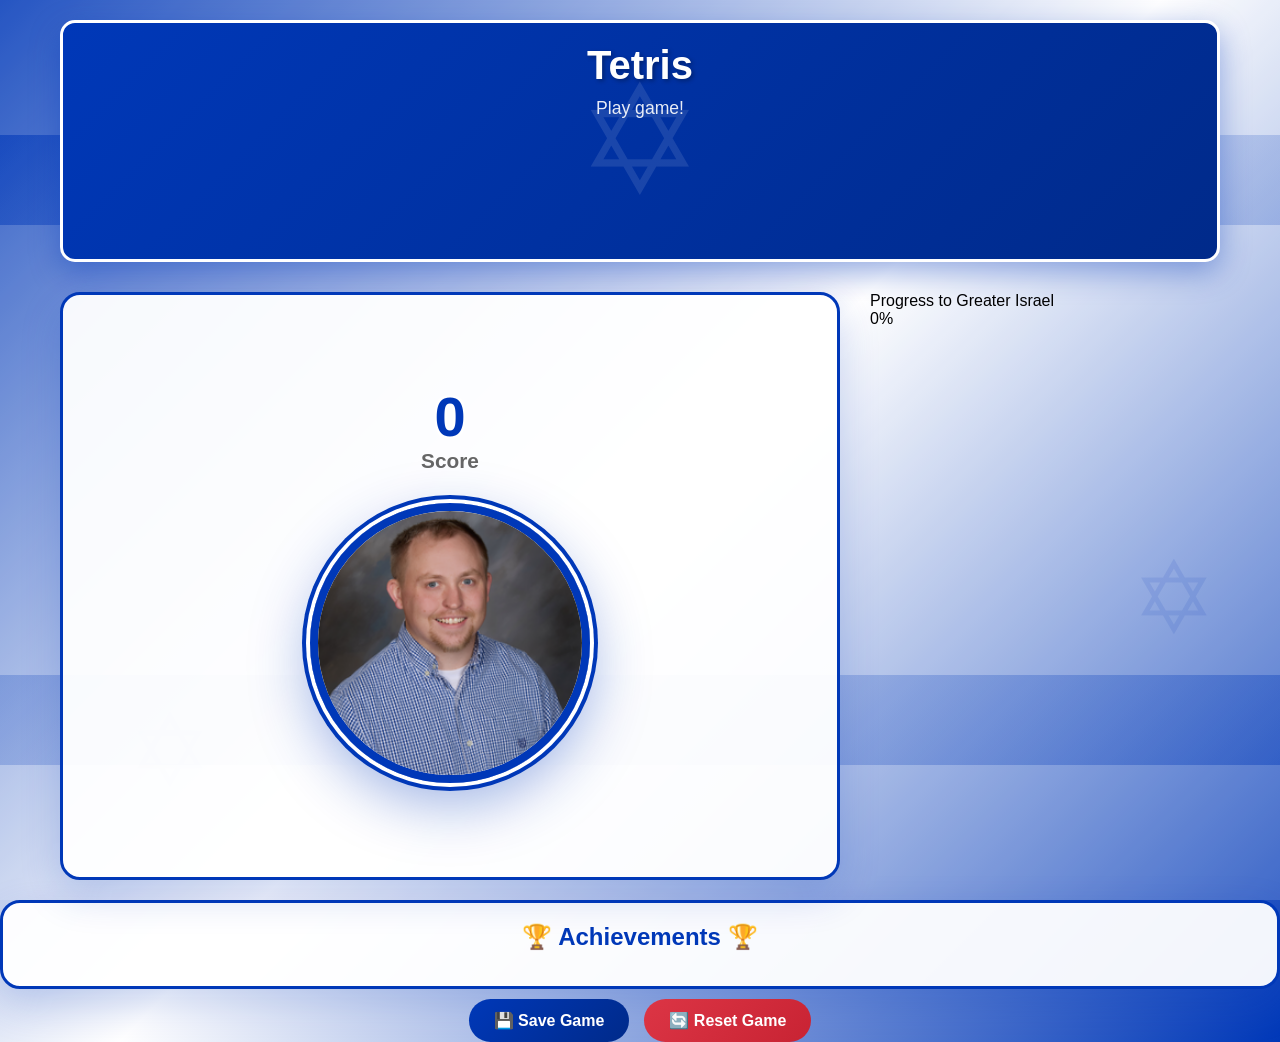
<file: index.html>
<!DOCTYPE html>
<html lang="en">
<head>
    <meta charset="UTF-8">
    <meta name="viewport" content="width=device-width, initial-scale=1.0">
    <title>Tetris - WIP</title>
    <link href="tetrisStyles.css" rel="stylesheet">
</head>
<body>
    <div class="flag-bg"></div>
    <div class="star-decoration star-1">✡</div>
    <div class="star-decoration star-2">✡</div>
    <div class="star-decoration star-3">✡</div>

    <div class="container">
        <div class="header">
            <h1> Tetris </h1>
            <p class="subtitle">Play game!</p>
        </div>

        <div class="gameArea">
            <div class="stats">
                <div class="teague-count" id="teagueCount">0</div>
                <div class="teague-label">Score</div>
                
            </div>
            
            <div class="clicker-container" id="clicker">
                <img src="[data-uri]" alt="David Teague" class="clicker-image" id="clickerImage">
            </div>
        </div>
            
            <div class="progress-container">
                <div class="progress-label">Progress to Greater Israel</div>
                <div class="progress-bar">
                    <div class="progress-fill" id="progressFill" style="width: 0%">0%</div>
                </div>
            </div>
        </div>

        <div class="achievements">
            <h2>🏆 Achievements 🏆</h2>
            <div class="achievement-list" id="achievementList"></div>
        </div>

        <div class="controls">
            <button class="btn btn-save" onclick="saveGame()">💾 Save Game</button>
            <button class="btn btn-reset" onclick="resetGame()">🔄 Reset Game</button>
        </div>
    </div>

    <div class="victory-message" id="victoryMessage">
        <h2>🎉 Mazel Tov! 🎉</h2>
        <p>You have formed Greater Israel!</p>
        <p>David Teague is proud of you.</p>
        <button class="btn" onclick="closeVictory()">Continue Playing</button>
    </div>

    <script>
        // Game state
        let gameState = {
            teagues: 0,
            clickPower: 1,
            totalClicks: 0,
            totalTeagues: 0,
            upgrades: {},
            achievements: [],
            victoryShown: false
        };

        // Achievement definitions
        const achievements = [
            { id: 'first_click', name: 'First Steps', description: 'Click once', condition: () => gameState.totalClicks >= 1 },
            { id: 'hundred_clicks', name: 'Dedicated', description: 'Click 100 times', condition: () => gameState.totalClicks >= 100 },
            { id: 'thousand_clicks', name: 'Obsessed', description: 'Click 1,000 times', condition: () => gameState.totalClicks >= 1000 },
            { id: 'first_upgrade', name: 'Investor', description: 'Buy your first upgrade', condition: () => Object.values(gameState.upgrades).some(u => u.count > 0) },
            { id: 'hundred_teagues', name: 'Hundredaire', description: 'Earn 100 Teagues', condition: () => gameState.totalTeagues >= 100 },
            { id: 'thousand_teagues', name: 'Thousandaire', description: 'Earn 1,000 Teagues', condition: () => gameState.totalTeagues >= 1000 },
            { id: 'million_teagues', name: 'Millionaire', description: 'Earn 1,000,000 Teagues', condition: () => gameState.totalTeagues >= 1000000 },
            { id: 'all_upgrades', name: 'Completionist', description: 'Buy all upgrades', condition: () => Object.values(gameState.upgrades).length === upgrades.length }
        ];

        // Initialize game
        function init() {
            loadGame();
            loadImage();
            renderAchievements();
            updateDisplay();
            setupEventListeners();
        }

        // Load the clicker image (already embedded as base64)
        function loadImage() {
            // Image is already embedded in the HTML as base64
        }

        // Setup event listeners
        function setupEventListeners() {
            const clicker = document.getElementById('clicker');
            clicker.addEventListener('click', handleClick);
        }

        // Handle clicking
        function handleClick(e) {
            const amount = gameState.clickPower;
            gameState.teagues += amount;
            gameState.totalTeagues += amount;
            gameState.totalClicks++;

            // Create floating text
            createFloatingText(e.clientX, e.clientY, `+${amount}`);

            // Create ripple
            createRipple(e.clientX, e.clientY);

            // Create particles occasionally
            if (Math.random() < 0.3) {
                createParticles(e.clientX, e.clientY);
            }

            // Check achievements
            checkAchievements();

            // Update display
            updateDisplay();

            // Save periodically
            if (gameState.totalClicks % 10 === 0) {
                saveGame();
            }
        }

        // Create floating text
        function createFloatingText(x, y, text) {
            const el = document.createElement('div');
            el.className = 'floating-text';
            el.textContent = text;
            el.style.left = `${x - 20}px`;
            el.style.top = `${y - 40}px`;
            document.body.appendChild(el);
            setTimeout(() => el.remove(), 1000);
        }

        // Create ripple effect
        function createRipple(x, y) {
            const ripple = document.createElement('div');
            ripple.className = 'ripple';
            ripple.style.left = `${x - 50}px`;
            ripple.style.top = `${y - 50}px`;
            ripple.style.width = '100px';
            ripple.style.height = '100px';
            document.body.appendChild(ripple);
            setTimeout(() => ripple.remove(), 600);
        }

        // Create star particles
        function createParticles(x, y) {
            for (let i = 0; i < 3; i++) {
                setTimeout(() => {
                    const particle = document.createElement('div');
                    particle.className = 'particle star';
                    particle.textContent = '✡';
                    particle.style.left = `${x + (Math.random() - 0.5) * 100}px`;
                    particle.style.top = `${y + (Math.random() - 0.5) * 100}px`;
                    particle.style.animation = `floatUp ${0.8 + Math.random() * 0.5}s ease-out forwards`;
                    document.body.appendChild(particle);
                    setTimeout(() => particle.remove(), 1500);
                }, i * 100);
            }
        }

        // Create confetti
        function createConfetti() {
            const colors = ['#0038b8', '#ffffff', '#d4af37'];
            for (let i = 0; i < 100; i++) {
                setTimeout(() => {
                    const confetti = document.createElement('div');
                    confetti.className = 'confetti';
                    confetti.style.backgroundColor = colors[Math.floor(Math.random() * colors.length)];
                    confetti.style.left = `${Math.random() * 100}vw`;
                    confetti.style.animationDuration = `${2 + Math.random() * 2}s`;
                    document.body.appendChild(confetti);
                    setTimeout(() => confetti.remove(), 4000);
                }, i * 30);
            }
        }

                // Update display
                updateDisplay();
                checkAchievements();
                saveGame();
            }
        }

            // Update progress bar
            const progress = Math.min(100, (gameState.teagues / 676767) * 100);
            const progressFill = document.getElementById('progressFill');
            progressFill.style.width = `${progress}%`;
            progressFill.textContent = `${Math.floor(progress)}%`;
        }

        // Check achievements
        function checkAchievements() {
            let newAchievement = false;
            achievements.forEach(achievement => {
                if (!gameState.achievements.includes(achievement.id) && achievement.condition()) {
                    gameState.achievements.push(achievement.id);
                    newAchievement = true;
                }
            });
            if (newAchievement) {
                renderAchievements();
            }
        }

        // Render achievements
        function renderAchievements() {
            const container = document.getElementById('achievementList');
            container.innerHTML = '';

            achievements.forEach(achievement => {
                const div = document.createElement('div');
                div.className = 'achievement';
                if (gameState.achievements.includes(achievement.id)) {
                    div.classList.add('unlocked');
                }
                div.textContent = achievement.name;
                div.title = achievement.description;
                container.appendChild(div);
            });
        }

        // Update display
        function updateDisplay() {
            document.getElementById('teagueCount').textContent = formatNumber(gameState.teagues);
            document.getElementById('perClick').textContent = formatNumber(gameState.clickPower);
        }

        // Format large numbers
        function formatNumber(num) {
            if (num >= 1000000000) return (num / 1000000000).toFixed(2) + 'B';
            if (num >= 1000000) return (num / 1000000).toFixed(2) + 'M';
            if (num >= 1000) return (num / 1000).toFixed(2) + 'K';
            return Math.floor(num).toString();
        }

        // Show victory message
        function showVictory() {
            createConfetti();
            document.getElementById('victoryMessage').classList.add('show');
        }

        // Close victory message
        function closeVictory() {
            document.getElementById('victoryMessage').classList.remove('show');
        }

        // Save game
        function saveGame() {
            localStorage.setItem('teagueClickerSave', JSON.stringify(gameState));
        }

        // Load game
        function loadGame() {
            const saved = localStorage.getItem('teagueClickerSave');
            if (saved) {
                const loaded = JSON.parse(saved);
                gameState = { ...gameState, ...loaded };
            }
        }

        // Reset game
        function resetGame() {
            if (confirm('Are you sure you want to reset all progress? This cannot be undone!')) {
                gameState = {
                    teagues: 0,
                    clickPower: 1,
                    totalClicks: 0,
                    totalTeagues: 0,
                    upgrades: {},
                    achievements: [],
                    victoryShown: false
                };
                localStorage.removeItem('teagueClickerSave');
                updateDisplay();
                renderUpgrades();
                renderAchievements();
            }
        }

        // Initialize when DOM is ready
        document.addEventListener('DOMContentLoaded', init);

        // Auto-save every 30 seconds
        setInterval(saveGame, 30000);
    </script>
</body>
</html>
</file>
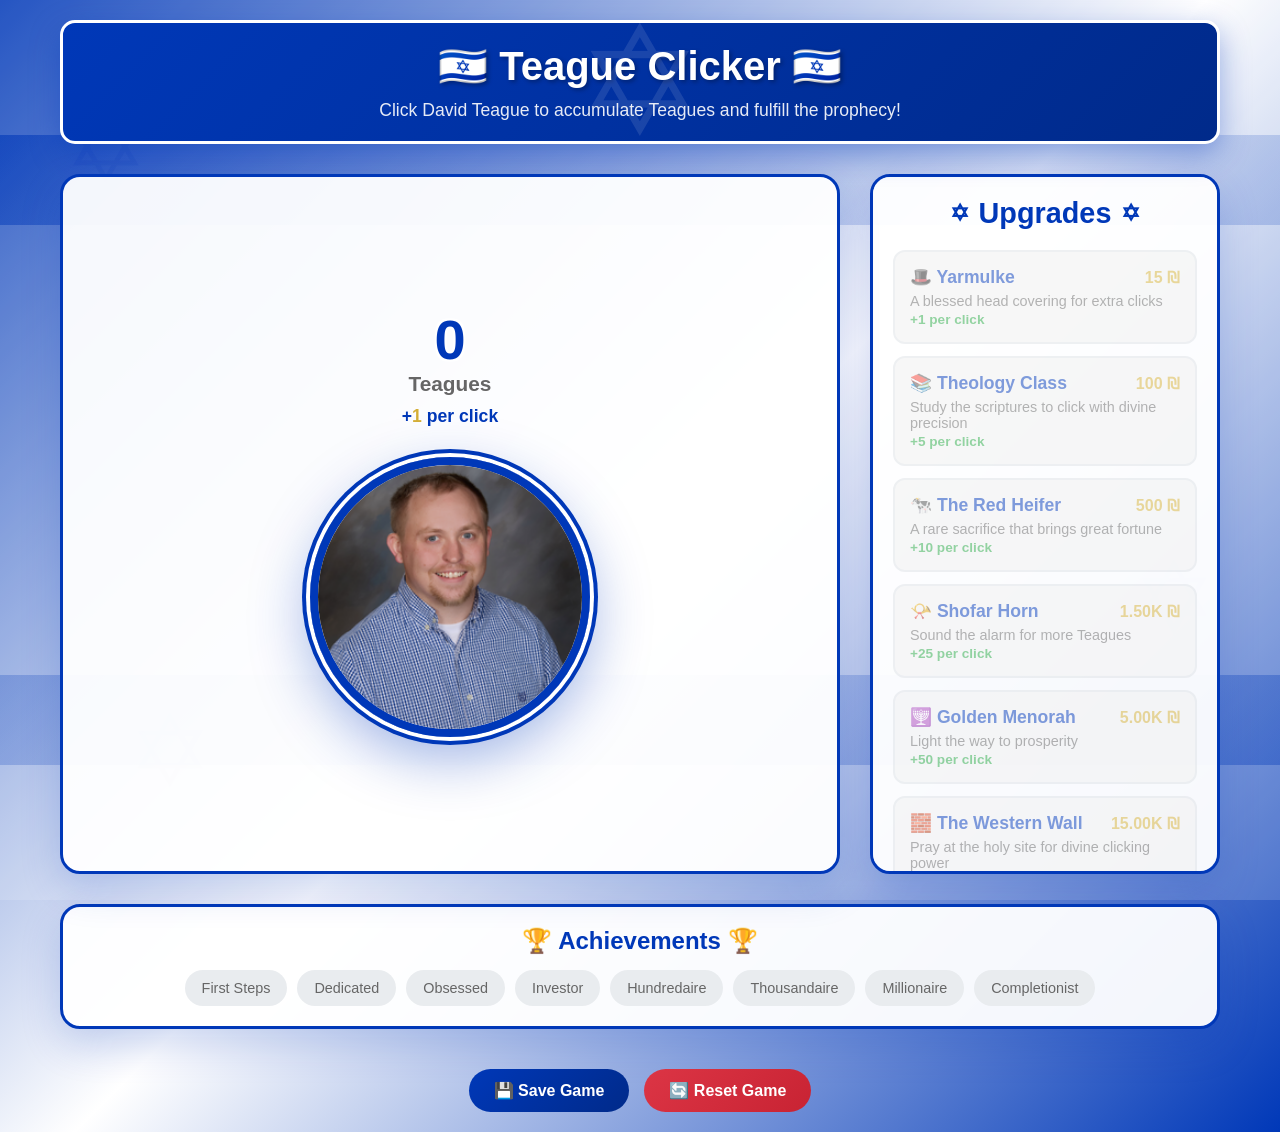
<file: TeagueClicker.html>
<!DOCTYPE html>
<html lang="en">
<head>
    <meta charset="UTF-8">
    <meta name="viewport" content="width=device-width, initial-scale=1.0">
    <title>Teague Clicker - The Israel Edition</title>
    <style>
        * {
            margin: 0;
            padding: 0;
            box-sizing: border-box;
        }

        @import url('https://fonts.googleapis.com/css2?family=Heebo:wght@400;700;900&display=swap');

        body {
            font-family: 'Heebo', sans-serif;
            background: linear-gradient(135deg, #0038b8 0%, #ffffff 50%, #0038b8 100%);
            min-height: 100vh;
            overflow-x: hidden;
        }

        /* Israel flag stripes background */
        .flag-bg {
            position: fixed;
            top: 0;
            left: 0;
            width: 100%;
            height: 100%;
            z-index: -1;
            background: linear-gradient(
                to bottom,
                #ffffff 0%,
                #ffffff 15%,
                #0038b8 15%,
                #0038b8 25%,
                #ffffff 25%,
                #ffffff 75%,
                #0038b8 75%,
                #0038b8 85%,
                #ffffff 85%,
                #ffffff 100%
            );
            opacity: 0.15;
        }

        /* Star of David decorations */
        .star-decoration {
            position: fixed;
            color: #0038b8;
            opacity: 0.1;
            font-size: 100px;
            z-index: -1;
            animation: float 6s ease-in-out infinite;
        }

        .star-1 { top: 10%; left: 5%; animation-delay: 0s; }
        .star-2 { top: 60%; right: 5%; animation-delay: 2s; }
        .star-3 { bottom: 10%; left: 10%; animation-delay: 4s; }

        @keyframes float {
            0%, 100% { transform: translateY(0) rotate(0deg); }
            50% { transform: translateY(-20px) rotate(10deg); }
        }

        .container {
            max-width: 1200px;
            margin: 0 auto;
            padding: 20px;
            display: grid;
            grid-template-columns: 1fr 350px;
            gap: 30px;
            min-height: 100vh;
        }

        /* Header */
        .header {
            grid-column: 1 / -1;
            text-align: center;
            background: linear-gradient(135deg, #0038b8, #002a8a);
            color: white;
            padding: 20px;
            border-radius: 15px;
            box-shadow: 0 10px 30px rgba(0, 56, 184, 0.4);
            border: 3px solid white;
            position: relative;
            overflow: hidden;
        }

        .header::before {
            content: '✡';
            position: absolute;
            font-size: 150px;
            opacity: 0.1;
            left: 50%;
            top: 50%;
            transform: translate(-50%, -50%);
        }

        .header h1 {
            font-size: 2.5em;
            font-weight: 900;
            text-shadow: 2px 2px 4px rgba(0,0,0,0.3);
            margin-bottom: 10px;
        }

        .header .subtitle {
            font-size: 1.1em;
            opacity: 0.9;
        }

        /* Main clicker area */
        .clicker-area {
            display: flex;
            flex-direction: column;
            align-items: center;
            justify-content: center;
            background: rgba(255, 255, 255, 0.95);
            border-radius: 20px;
            padding: 30px;
            box-shadow: 0 15px 40px rgba(0, 56, 184, 0.2);
            border: 3px solid #0038b8;
            position: relative;
        }

        .stats {
            text-align: center;
            margin-bottom: 30px;
        }

        .teague-count {
            font-size: 3.5em;
            font-weight: 900;
            color: #0038b8;
            text-shadow: 2px 2px 0 #fff, -2px -2px 0 #fff, 2px -2px 0 #fff, -2px 2px 0 #fff;
        }

        .teague-label {
            font-size: 1.3em;
            color: #666;
            font-weight: 700;
        }

        .per-click {
            margin-top: 10px;
            font-size: 1.1em;
            color: #0038b8;
            font-weight: 700;
        }

        .per-click span {
            color: #d4af37;
        }

        /* Clickable image */
        .clicker-container {
            position: relative;
            cursor: pointer;
            transition: transform 0.1s;
        }

        .clicker-container:active {
            transform: scale(0.95);
        }

        .clicker-image {
            width: 280px;
            height: 280px;
            border-radius: 50%;
            object-fit: cover;
            border: 8px solid #0038b8;
            box-shadow: 
                0 0 0 4px white,
                0 0 0 8px #0038b8,
                0 20px 60px rgba(0, 56, 184, 0.4);
            transition: all 0.2s;
        }

        .clicker-container:hover .clicker-image {
            box-shadow: 
                0 0 0 4px white,
                0 0 0 8px #0038b8,
                0 0 40px rgba(0, 56, 184, 0.6),
                0 25px 70px rgba(0, 56, 184, 0.5);
            transform: scale(1.02);
        }

        .clicker-container:active .clicker-image {
            transform: scale(0.95);
        }

        /* Floating text animation */
        .floating-text {
            position: absolute;
            font-weight: 900;
            font-size: 1.5em;
            color: #0038b8;
            pointer-events: none;
            animation: floatUp 1s ease-out forwards;
            text-shadow: 1px 1px 2px white;
            z-index: 100;
        }

        @keyframes floatUp {
            0% {
                opacity: 1;
                transform: translateY(0) scale(1);
            }
            100% {
                opacity: 0;
                transform: translateY(-80px) scale(1.3);
            }
        }

        /* Click ripple effect */
        .ripple {
            position: absolute;
            border-radius: 50%;
            background: rgba(0, 56, 184, 0.3);
            transform: scale(0);
            animation: rippleEffect 0.6s ease-out;
            pointer-events: none;
        }

        @keyframes rippleEffect {
            to {
                transform: scale(4);
                opacity: 0;
            }
        }

        /* Upgrades panel */
        .upgrades-panel {
            background: rgba(255, 255, 255, 0.95);
            border-radius: 20px;
            padding: 20px;
            box-shadow: 0 15px 40px rgba(0, 56, 184, 0.2);
            border: 3px solid #0038b8;
            max-height: calc(100vh - 200px);
            overflow-y: auto;
        }

        .upgrades-panel h2 {
            text-align: center;
            color: #0038b8;
            font-size: 1.8em;
            margin-bottom: 20px;
            display: flex;
            align-items: center;
            justify-content: center;
            gap: 10px;
        }

        .upgrades-panel h2::before,
        .upgrades-panel h2::after {
            content: '✡';
            font-size: 0.8em;
        }

        .upgrade {
            background: linear-gradient(135deg, #f8f9fa, #e9ecef);
            border: 2px solid #dee2e6;
            border-radius: 12px;
            padding: 15px;
            margin-bottom: 12px;
            cursor: pointer;
            transition: all 0.3s;
            position: relative;
            overflow: hidden;
        }

        .upgrade:hover:not(.locked) {
            transform: translateX(-5px);
            box-shadow: 0 5px 20px rgba(0, 56, 184, 0.2);
            border-color: #0038b8;
        }

        .upgrade.locked {
            opacity: 0.5;
            cursor: not-allowed;
            background: #f0f0f0;
        }

        .upgrade.purchased {
            background: linear-gradient(135deg, #d4edda, #c3e6cb);
            border-color: #28a745;
        }

        .upgrade.final-upgrade {
            background: linear-gradient(135deg, #fff3cd, #ffeeba);
            border-color: #d4af37;
        }

        .upgrade.final-upgrade:not(.locked):hover {
            border-color: #d4af37;
            box-shadow: 0 5px 20px rgba(212, 175, 55, 0.4);
        }

        .upgrade-header {
            display: flex;
            justify-content: space-between;
            align-items: center;
            margin-bottom: 5px;
        }

        .upgrade-name {
            font-weight: 700;
            color: #0038b8;
            font-size: 1.1em;
        }

        .upgrade-cost {
            font-weight: 900;
            color: #d4af37;
            font-size: 1em;
        }

        .upgrade-desc {
            font-size: 0.9em;
            color: #666;
        }

        .upgrade-power {
            font-size: 0.85em;
            color: #28a745;
            font-weight: 700;
            margin-top: 3px;
        }

        .upgrade-count {
            position: absolute;
            top: 5px;
            right: 10px;
            font-size: 0.75em;
            color: #666;
            font-weight: 700;
        }

        /* Progress bar for final upgrade */
        .progress-container {
            margin-top: 20px;
            padding: 15px;
            background: linear-gradient(135deg, #0038b8, #002a8a);
            border-radius: 12px;
            color: white;
        }

        .progress-label {
            text-align: center;
            font-weight: 700;
            margin-bottom: 10px;
        }

        .progress-bar {
            height: 20px;
            background: rgba(255,255,255,0.2);
            border-radius: 10px;
            overflow: hidden;
        }

        .progress-fill {
            height: 100%;
            background: linear-gradient(90deg, #d4af37, #ffd700);
            border-radius: 10px;
            transition: width 0.3s;
            display: flex;
            align-items: center;
            justify-content: flex-end;
            padding-right: 10px;
            font-size: 0.75em;
            font-weight: 700;
            color: #0038b8;
        }

        /* Achievements */
        .achievements {
            grid-column: 1 / -1;
            background: rgba(255, 255, 255, 0.95);
            border-radius: 20px;
            padding: 20px;
            box-shadow: 0 15px 40px rgba(0, 56, 184, 0.2);
            border: 3px solid #0038b8;
        }

        .achievements h2 {
            text-align: center;
            color: #0038b8;
            margin-bottom: 15px;
        }

        .achievement-list {
            display: flex;
            flex-wrap: wrap;
            gap: 10px;
            justify-content: center;
        }

        .achievement {
            background: #e9ecef;
            padding: 8px 15px;
            border-radius: 20px;
            font-size: 0.9em;
            color: #666;
            border: 2px solid transparent;
            transition: all 0.3s;
        }

        .achievement.unlocked {
            background: linear-gradient(135deg, #d4edda, #c3e6cb);
            color: #155724;
            border-color: #28a745;
            font-weight: 700;
        }

        /* Save/Reset buttons */
        .controls {
            grid-column: 1 / -1;
            display: flex;
            justify-content: center;
            gap: 15px;
            margin-top: 10px;
        }

        .btn {
            padding: 12px 25px;
            border: none;
            border-radius: 25px;
            font-weight: 700;
            cursor: pointer;
            transition: all 0.3s;
            font-size: 1em;
        }

        .btn-save {
            background: linear-gradient(135deg, #0038b8, #002a8a);
            color: white;
        }

        .btn-reset {
            background: linear-gradient(135deg, #dc3545, #c82333);
            color: white;
        }

        .btn:hover {
            transform: translateY(-3px);
            box-shadow: 0 8px 20px rgba(0,0,0,0.2);
        }

        /* Particles */
        .particle {
            position: fixed;
            pointer-events: none;
            z-index: 50;
        }

        .particle.star {
            color: #0038b8;
            font-size: 20px;
        }

        /* Responsive */
        @media (max-width: 900px) {
            .container {
                grid-template-columns: 1fr;
            }
            
            .upgrades-panel {
                max-height: none;
            }
            
            .clicker-image {
                width: 220px;
                height: 220px;
            }
            
            .teague-count {
                font-size: 2.5em;
            }
        }

        /* Scrollbar styling */
        .upgrades-panel::-webkit-scrollbar {
            width: 8px;
        }

        .upgrades-panel::-webkit-scrollbar-track {
            background: #f1f1f1;
            border-radius: 10px;
        }

        .upgrades-panel::-webkit-scrollbar-thumb {
            background: #0038b8;
            border-radius: 10px;
        }

        /* Confetti for final upgrade */
        .confetti {
            position: fixed;
            width: 10px;
            height: 10px;
            pointer-events: none;
            animation: confetti-fall 3s ease-out forwards;
        }

        @keyframes confetti-fall {
            0% {
                opacity: 1;
                transform: translateY(-100px) rotate(0deg);
            }
            100% {
                opacity: 0;
                transform: translateY(100vh) rotate(720deg);
            }
        }

        /* Victory message */
        .victory-message {
            position: fixed;
            top: 50%;
            left: 50%;
            transform: translate(-50%, -50%);
            background: linear-gradient(135deg, #0038b8, #002a8a);
            color: white;
            padding: 40px 60px;
            border-radius: 20px;
            text-align: center;
            z-index: 1000;
            box-shadow: 0 20px 60px rgba(0,0,0,0.4);
            border: 5px solid #d4af37;
            display: none;
        }

        .victory-message.show {
            display: block;
            animation: victoryPop 0.5s ease-out;
        }

        @keyframes victoryPop {
            0% { transform: translate(-50%, -50%) scale(0); }
            80% { transform: translate(-50%, -50%) scale(1.1); }
            100% { transform: translate(-50%, -50%) scale(1); }
        }

        .victory-message h2 {
            font-size: 2.5em;
            margin-bottom: 15px;
        }

        .victory-message p {
            font-size: 1.2em;
            margin-bottom: 20px;
        }

        .victory-message .btn {
            background: #d4af37;
            color: #0038b8;
        }
    </style>
</head>
<body>
    <div class="flag-bg"></div>
    <div class="star-decoration star-1">✡</div>
    <div class="star-decoration star-2">✡</div>
    <div class="star-decoration star-3">✡</div>

    <div class="container">
        <div class="header">
            <h1>🇮🇱 Teague Clicker 🇮🇱</h1>
            <p class="subtitle">Click David Teague to accumulate Teagues and fulfill the prophecy!</p>
        </div>

        <div class="clicker-area">
            <div class="stats">
                <div class="teague-count" id="teagueCount">0</div>
                <div class="teague-label">Teagues</div>
                <div class="per-click">+<span id="perClick">1</span> per click</div>
            </div>
            
            <div class="clicker-container" id="clicker">
                <img src="[data-uri]" alt="David Teague" class="clicker-image" id="clickerImage">
            </div>
        </div>

        <div class="upgrades-panel">
            <h2>Upgrades</h2>
            <div id="upgradesList"></div>
            
            <div class="progress-container">
                <div class="progress-label">Progress to Greater Israel</div>
                <div class="progress-bar">
                    <div class="progress-fill" id="progressFill" style="width: 0%">0%</div>
                </div>
            </div>
        </div>

        <div class="achievements">
            <h2>🏆 Achievements 🏆</h2>
            <div class="achievement-list" id="achievementList"></div>
        </div>

        <div class="controls">
            <button class="btn btn-save" onclick="saveGame()">💾 Save Game</button>
            <button class="btn btn-reset" onclick="resetGame()">🔄 Reset Game</button>
        </div>
    </div>

    <div class="victory-message" id="victoryMessage">
        <h2>🎉 Mazel Tov! 🎉</h2>
        <p>You have formed Greater Israel!</p>
        <p>David Teague is proud of you.</p>
        <button class="btn" onclick="closeVictory()">Continue Playing</button>
    </div>

    <script>
        // Game state
        let gameState = {
            teagues: 0,
            clickPower: 1,
            totalClicks: 0,
            totalTeagues: 0,
            upgrades: {},
            achievements: [],
            victoryShown: false
        };

        // Upgrade definitions
        const upgrades = [
            {
                id: 'yarmulke',
                name: 'Yarmulke',
                description: 'A blessed head covering for extra clicks',
                baseCost: 15,
                power: 1,
                maxCount: null,
                icon: '🎩'
            },
            {
                id: 'theology',
                name: 'Theology Class',
                description: 'Study the scriptures to click with divine precision',
                baseCost: 100,
                power: 5,
                maxCount: null,
                icon: '📚'
            },
            {
                id: 'redheifer',
                name: 'The Red Heifer',
                description: 'A rare sacrifice that brings great fortune',
                baseCost: 500,
                power: 10,
                maxCount: null,
                icon: '🐄'
            },
            {
                id: 'shofar',
                name: 'Shofar Horn',
                description: 'Sound the alarm for more Teagues',
                baseCost: 1500,
                power: 25,
                maxCount: null,
                icon: '📯'
            },
            {
                id: 'menorah',
                name: 'Golden Menorah',
                description: 'Light the way to prosperity',
                baseCost: 5000,
                power: 50,
                maxCount: null,
                icon: '🕎'
            },
            {
                id: 'westwall',
                name: 'The Western Wall',
                description: 'Pray at the holy site for divine clicking power',
                baseCost: 15000,
                power: 100,
                maxCount: null,
                icon: '🧱'
            },
            {
                id: 'telaviv',
                name: 'Tel Aviv',
                description: 'The economic powerhouse of Israel',
                baseCost: 50000,
                power: 250,
                maxCount: null,
                icon: '🏙️'
            },
            {
                id: 'mindcontrol',
                name: 'Mind Control',
                description: 'Influence others to click for you',
                baseCost: 100000,
                power: 500,
                maxCount: null,
                icon: '🧠'
            },
            {
                id: 'mossad',
                name: 'Mossad Training',
                description: 'Elite clicking techniques',
                baseCost: 1,
                power: 100000000000000000000000000000000000000000000000000000000000000000000000000000000000000000000000000000000000000000000000000,
                maxCount: null,
                icon: '🕵️'
            },
            {
                id: 'greaterisrael',
                name: 'Form Greater Israel',
                description: 'The ultimate goal. Fulfill the prophecy!',
                baseCost: 1,
                power: 100000000000000000000000000000000000000000000000000000000000000000000000000000000000000000000000000000000000000000000000000,
                maxCount: 1,
                icon: '✡️',
                isFinal: true
            }
        ];

        // Achievement definitions
        const achievements = [
            { id: 'first_click', name: 'First Steps', description: 'Click once', condition: () => gameState.totalClicks >= 1 },
            { id: 'hundred_clicks', name: 'Dedicated', description: 'Click 100 times', condition: () => gameState.totalClicks >= 100 },
            { id: 'thousand_clicks', name: 'Obsessed', description: 'Click 1,000 times', condition: () => gameState.totalClicks >= 1000 },
            { id: 'first_upgrade', name: 'Investor', description: 'Buy your first upgrade', condition: () => Object.values(gameState.upgrades).some(u => u.count > 0) },
            { id: 'hundred_teagues', name: 'Hundredaire', description: 'Earn 100 Teagues', condition: () => gameState.totalTeagues >= 100 },
            { id: 'thousand_teagues', name: 'Thousandaire', description: 'Earn 1,000 Teagues', condition: () => gameState.totalTeagues >= 1000 },
            { id: 'million_teagues', name: 'Millionaire', description: 'Earn 1,000,000 Teagues', condition: () => gameState.totalTeagues >= 1000000 },
            { id: 'all_upgrades', name: 'Completionist', description: 'Buy all upgrades', condition: () => Object.values(gameState.upgrades).length === upgrades.length }
        ];

        // Initialize game
        function init() {
            loadGame();
            loadImage();
            renderUpgrades();
            renderAchievements();
            updateDisplay();
            setupEventListeners();
        }

        // Load the clicker image (already embedded as base64)
        function loadImage() {
            // Image is already embedded in the HTML as base64
        }

        // Setup event listeners
        function setupEventListeners() {
            const clicker = document.getElementById('clicker');
            clicker.addEventListener('click', handleClick);
        }

        // Handle clicking
        function handleClick(e) {
            const amount = gameState.clickPower;
            gameState.teagues += amount;
            gameState.totalTeagues += amount;
            gameState.totalClicks++;

            // Create floating text
            createFloatingText(e.clientX, e.clientY, `+${amount}`);

            // Create ripple
            createRipple(e.clientX, e.clientY);

            // Create particles occasionally
            if (Math.random() < 0.3) {
                createParticles(e.clientX, e.clientY);
            }

            // Check achievements
            checkAchievements();

            // Update display
            updateDisplay();
            renderUpgrades();

            // Save periodically
            if (gameState.totalClicks % 10 === 0) {
                saveGame();
            }
        }

        // Create floating text
        function createFloatingText(x, y, text) {
            const el = document.createElement('div');
            el.className = 'floating-text';
            el.textContent = text;
            el.style.left = `${x - 20}px`;
            el.style.top = `${y - 40}px`;
            document.body.appendChild(el);
            setTimeout(() => el.remove(), 1000);
        }

        // Create ripple effect
        function createRipple(x, y) {
            const ripple = document.createElement('div');
            ripple.className = 'ripple';
            ripple.style.left = `${x - 50}px`;
            ripple.style.top = `${y - 50}px`;
            ripple.style.width = '100px';
            ripple.style.height = '100px';
            document.body.appendChild(ripple);
            setTimeout(() => ripple.remove(), 600);
        }

        // Create star particles
        function createParticles(x, y) {
            for (let i = 0; i < 3; i++) {
                setTimeout(() => {
                    const particle = document.createElement('div');
                    particle.className = 'particle star';
                    particle.textContent = '✡';
                    particle.style.left = `${x + (Math.random() - 0.5) * 100}px`;
                    particle.style.top = `${y + (Math.random() - 0.5) * 100}px`;
                    particle.style.animation = `floatUp ${0.8 + Math.random() * 0.5}s ease-out forwards`;
                    document.body.appendChild(particle);
                    setTimeout(() => particle.remove(), 1500);
                }, i * 100);
            }
        }

        // Create confetti
        function createConfetti() {
            const colors = ['#0038b8', '#ffffff', '#d4af37'];
            for (let i = 0; i < 100; i++) {
                setTimeout(() => {
                    const confetti = document.createElement('div');
                    confetti.className = 'confetti';
                    confetti.style.backgroundColor = colors[Math.floor(Math.random() * colors.length)];
                    confetti.style.left = `${Math.random() * 100}vw`;
                    confetti.style.animationDuration = `${2 + Math.random() * 2}s`;
                    document.body.appendChild(confetti);
                    setTimeout(() => confetti.remove(), 4000);
                }, i * 30);
            }
        }

        // Buy upgrade
        function buyUpgrade(upgradeId) {
            const upgrade = upgrades.find(u => u.id === upgradeId);
            if (!upgrade) return;

            const currentCount = gameState.upgrades[upgradeId]?.count || 0;
            
            // Check max count
            if (upgrade.maxCount && currentCount >= upgrade.maxCount) return;

            // Calculate cost (increases by 15% each purchase)
            const cost = Math.floor(upgrade.baseCost * Math.pow(1.15, currentCount));

            if (gameState.teagues >= cost) {
                gameState.teagues -= cost;
                
                if (!gameState.upgrades[upgradeId]) {
                    gameState.upgrades[upgradeId] = { count: 0 };
                }
                gameState.upgrades[upgradeId].count++;

                // Update click power
                gameState.clickPower += upgrade.power;

                // Check for final upgrade
                if (upgrade.isFinal && !gameState.victoryShown) {
                    gameState.victoryShown = true;
                    showVictory();
                }

                // Update display
                updateDisplay();
                renderUpgrades();
                checkAchievements();
                saveGame();
            }
        }

        // Render upgrades
        function renderUpgrades() {
            const container = document.getElementById('upgradesList');
            container.innerHTML = '';

            upgrades.forEach(upgrade => {
                const count = gameState.upgrades[upgrade.id]?.count || 0;
                const currentCost = Math.floor(upgrade.baseCost * Math.pow(1.15, count));
                const canAfford = gameState.teagues >= currentCost;
                const isMaxed = upgrade.maxCount && count >= upgrade.maxCount;

                const div = document.createElement('div');
                div.className = 'upgrade';
                if (!canAfford && !isMaxed) div.classList.add('locked');
                if (count > 0) div.classList.add('purchased');
                if (upgrade.isFinal) div.classList.add('final-upgrade');

                div.innerHTML = `
                    <div class="upgrade-count">${count > 0 ? `x${count}` : ''}</div>
                    <div class="upgrade-header">
                        <span class="upgrade-name">${upgrade.icon} ${upgrade.name}</span>
                        <span class="upgrade-cost">${isMaxed ? 'MAX' : formatNumber(currentCost)} ₪</span>
                    </div>
                    <div class="upgrade-desc">${upgrade.description}</div>
                    <div class="upgrade-power">+${formatNumber(upgrade.power)} per click</div>
                `;

                if (!isMaxed) {
                    div.onclick = () => buyUpgrade(upgrade.id);
                }

                container.appendChild(div);
            });

            // Update progress bar
            const progress = Math.min(100, (gameState.teagues / 676767) * 100);
            const progressFill = document.getElementById('progressFill');
            progressFill.style.width = `${progress}%`;
            progressFill.textContent = `${Math.floor(progress)}%`;
        }

        // Check achievements
        function checkAchievements() {
            let newAchievement = false;
            achievements.forEach(achievement => {
                if (!gameState.achievements.includes(achievement.id) && achievement.condition()) {
                    gameState.achievements.push(achievement.id);
                    newAchievement = true;
                }
            });
            if (newAchievement) {
                renderAchievements();
            }
        }

        // Render achievements
        function renderAchievements() {
            const container = document.getElementById('achievementList');
            container.innerHTML = '';

            achievements.forEach(achievement => {
                const div = document.createElement('div');
                div.className = 'achievement';
                if (gameState.achievements.includes(achievement.id)) {
                    div.classList.add('unlocked');
                }
                div.textContent = achievement.name;
                div.title = achievement.description;
                container.appendChild(div);
            });
        }

        // Update display
        function updateDisplay() {
            document.getElementById('teagueCount').textContent = formatNumber(gameState.teagues);
            document.getElementById('perClick').textContent = formatNumber(gameState.clickPower);
        }

        // Format large numbers
        function formatNumber(num) {
            if (num >= 1000000000) return (num / 1000000000).toFixed(2) + 'B';
            if (num >= 1000000) return (num / 1000000).toFixed(2) + 'M';
            if (num >= 1000) return (num / 1000).toFixed(2) + 'K';
            return Math.floor(num).toString();
        }

        // Show victory message
        function showVictory() {
            createConfetti();
            document.getElementById('victoryMessage').classList.add('show');
        }

        // Close victory message
        function closeVictory() {
            document.getElementById('victoryMessage').classList.remove('show');
        }

        // Save game
        function saveGame() {
            localStorage.setItem('teagueClickerSave', JSON.stringify(gameState));
        }

        // Load game
        function loadGame() {
            const saved = localStorage.getItem('teagueClickerSave');
            if (saved) {
                const loaded = JSON.parse(saved);
                gameState = { ...gameState, ...loaded };
            }
        }

        // Reset game
        function resetGame() {
            if (confirm('Are you sure you want to reset all progress? This cannot be undone!')) {
                gameState = {
                    teagues: 0,
                    clickPower: 1,
                    totalClicks: 0,
                    totalTeagues: 0,
                    upgrades: {},
                    achievements: [],
                    victoryShown: false
                };
                localStorage.removeItem('teagueClickerSave');
                updateDisplay();
                renderUpgrades();
                renderAchievements();
            }
        }

        // Initialize when DOM is ready
        document.addEventListener('DOMContentLoaded', init);

        // Auto-save every 30 seconds
        setInterval(saveGame, 30000);
    </script>
</body>
</html>
</file>
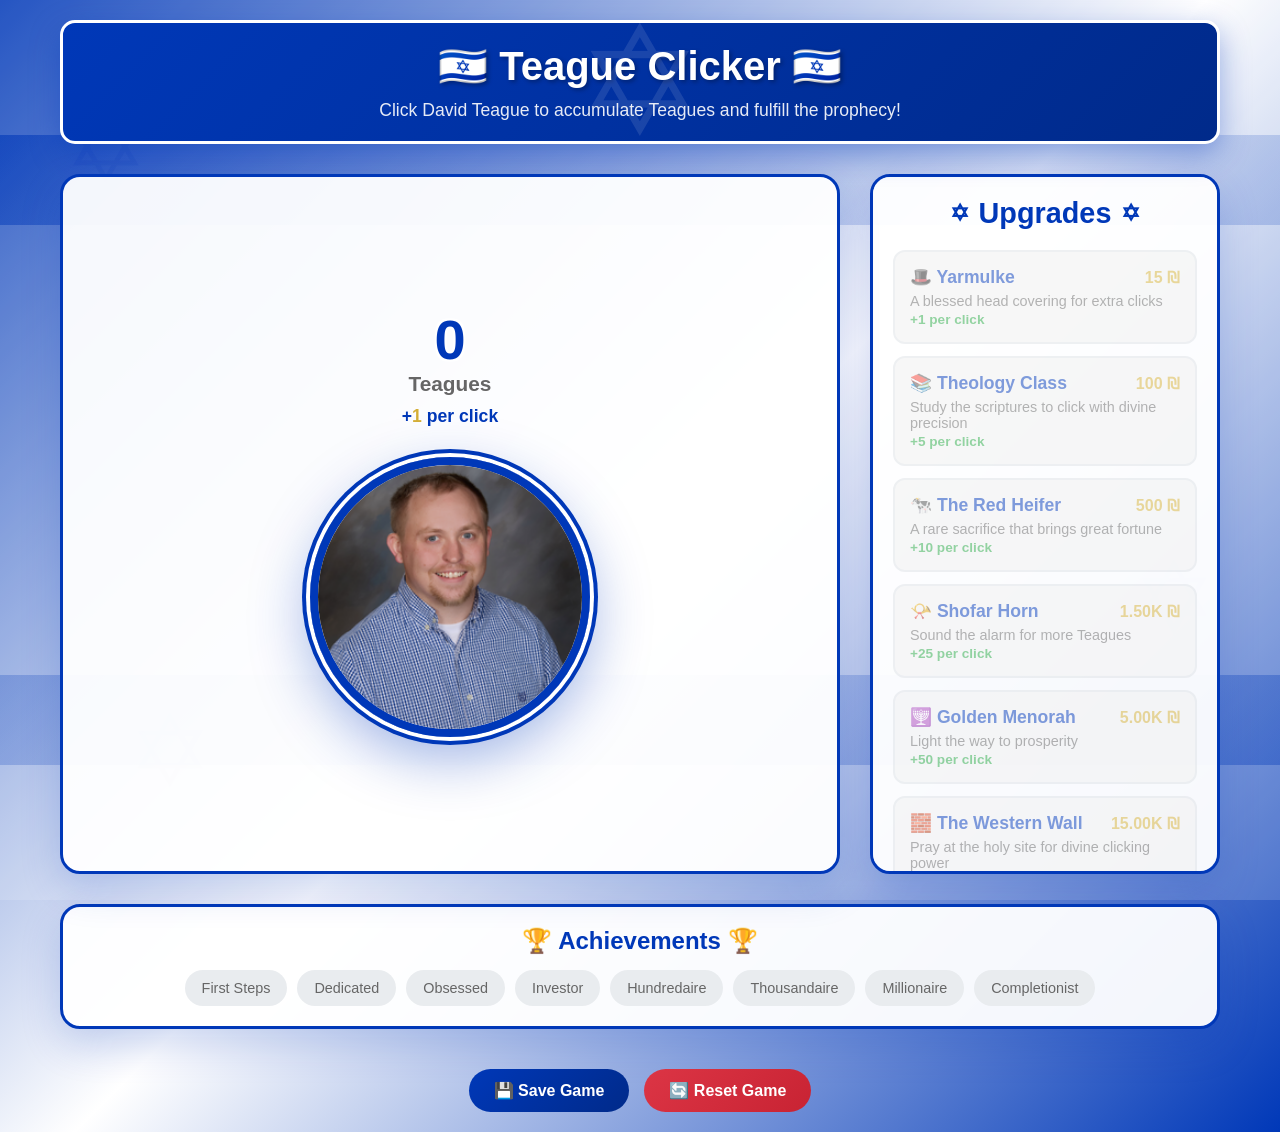
<file: TeagueClickerCracked.html>
<!DOCTYPE html>
<html lang="en">
<head>
    <meta charset="UTF-8">
    <meta name="viewport" content="width=device-width, initial-scale=1.0">
    <title>Teague Clicker - The Israel Edition</title>
    <link   rel="stylesheet" href="styles.css">
</head>
<body>
    <div class="flag-bg"></div>
    <div class="star-decoration star-1">✡</div>
    <div class="star-decoration star-2">✡</div>
    <div class="star-decoration star-3">✡</div>

    <div class="container">
        <div class="header">
            <h1>🇮🇱 Teague Clicker 🇮🇱</h1>
            <p class="subtitle">Click David Teague to accumulate Teagues and fulfill the prophecy!</p>
        </div>

        <div class="clicker-area">
            <div class="stats">
                <div class="teague-count" id="teagueCount">0</div>
                <div class="teague-label">Teagues</div>
                <div class="per-click">+<span id="perClick">1</span> per click</div>
            </div>
            
            <div class="clicker-container" id="clicker">
                <img src="[data-uri]" alt="David Teague" class="clicker-image" id="clickerImage">
            </div>
        </div>

        <div class="upgrades-panel">
            <h2>Upgrades</h2>
            <div id="upgradesList"></div>
            
            <div class="progress-container">
                <div class="progress-label">Progress to Greater Israel</div>
                <div class="progress-bar">
                    <div class="progress-fill" id="progressFill" style="width: 0%">0%</div>
                </div>
            </div>
        </div>

        <div class="achievements">
            <h2>🏆 Achievements 🏆</h2>
            <div class="achievement-list" id="achievementList"></div>
        </div>

        <div class="controls">
            <button class="btn btn-save" onclick="saveGame()">💾 Save Game</button>
            <button class="btn btn-reset" onclick="resetGame()">🔄 Reset Game</button>
        </div>
    </div>

    <div class="victory-message" id="victoryMessage">
        <h2>🎉 Mazel Tov! 🎉</h2>
        <p>You have formed Greater Israel!</p>
        <p>David Teague is proud of you.</p>
        <button class="btn" onclick="closeVictory()">Continue Playing</button>
    </div>

    <script>
        // Game state
        let gameState = {
            teagues: 0,
            clickPower: 1,
            totalClicks: 0,
            totalTeagues: 0,
            upgrades: {},
            achievements: [],
            victoryShown: false
        };

        // Upgrade definitions
        const upgrades = [
            {
                id: 'yarmulke',
                name: 'Yarmulke',
                description: 'A blessed head covering for extra clicks',
                baseCost: 15,
                power: 1,
                maxCount: null,
                icon: '🎩'
            },
            {
                id: 'theology',
                name: 'Theology Class',
                description: 'Study the scriptures to click with divine precision',
                baseCost: 100,
                power: 5,
                maxCount: null,
                icon: '📚'
            },
            {
                id: 'redheifer',
                name: 'The Red Heifer',
                description: 'A rare sacrifice that brings great fortune',
                baseCost: 500,
                power: 10,
                maxCount: null,
                icon: '🐄'
            },
            {
                id: 'shofar',
                name: 'Shofar Horn',
                description: 'Sound the alarm for more Teagues',
                baseCost: 1500,
                power: 25,
                maxCount: null,
                icon: '📯'
            },
            {
                id: 'menorah',
                name: 'Golden Menorah',
                description: 'Light the way to prosperity',
                baseCost: 5000,
                power: 50,
                maxCount: null,
                icon: '🕎'
            },
            {
                id: 'westwall',
                name: 'The Western Wall',
                description: 'Pray at the holy site for divine clicking power',
                baseCost: 15000,
                power: 100,
                maxCount: null,
                icon: '🧱'
            },
            {
                id: 'telaviv',
                name: 'Tel Aviv',
                description: 'The economic powerhouse of Israel',
                baseCost: 50000,
                power: 250,
                maxCount: null,
                icon: '🏙️'
            },
            {
                id: 'mindcontrol',
                name: 'Mind Control',
                description: 'Influence others to click for you',
                baseCost: 100000,
                power: 500,
                maxCount: null,
                icon: '🧠'
            },
            {
                id: 'mossad',
                name: 'Mossad Training',
                description: 'Elite clicking techniques',
                baseCost: 1,
                power: 100000000000000000000000000000000000000000000000000000000000000000000000000000000000000000000000000000000000000000000000000,
                maxCount: null,
                icon: '🕵️'
            },
            {
                id: 'newup',
                name: '1st new upgrade',
                description: 'Elite clicking techniques',
                baseCost: 1,
                power: 100000000000000000000000000000000000000000000000000000000000000000000000000000000000000000000000000000000000000000000000000,
                maxCount: null,
                icon: '✡️🕵️✡️'
            },
            {
                id: 'greaterisrael',
                name: 'Form Greater Israel',
                description: 'The ultimate goal. Fulfill the prophecy!',
                baseCost: 1,
                power: 100000000000000000000000000000000000000000000000000000000000000000000000000000000000000000000000000000000000000000000000000,
                maxCount: 1,
                icon: '✡️',
                isFinal: true
            }
        ];

        // Achievement definitions
        const achievements = [
            { id: 'first_click', name: 'First Steps', description: 'Click once', condition: () => gameState.totalClicks >= 1 },
            { id: 'hundred_clicks', name: 'Dedicated', description: 'Click 100 times', condition: () => gameState.totalClicks >= 100 },
            { id: 'thousand_clicks', name: 'Obsessed', description: 'Click 1,000 times', condition: () => gameState.totalClicks >= 1000 },
            { id: 'first_upgrade', name: 'Investor', description: 'Buy your first upgrade', condition: () => Object.values(gameState.upgrades).some(u => u.count > 0) },
            { id: 'hundred_teagues', name: 'Hundredaire', description: 'Earn 100 Teagues', condition: () => gameState.totalTeagues >= 100 },
            { id: 'thousand_teagues', name: 'Thousandaire', description: 'Earn 1,000 Teagues', condition: () => gameState.totalTeagues >= 1000 },
            { id: 'million_teagues', name: 'Millionaire', description: 'Earn 1,000,000 Teagues', condition: () => gameState.totalTeagues >= 1000000 },
            { id: 'all_upgrades', name: 'Completionist', description: 'Buy all upgrades', condition: () => Object.values(gameState.upgrades).length === upgrades.length }
        ];

        // Initialize game
        function init() {
            loadGame();
            loadImage();
            renderUpgrades();
            renderAchievements();
            updateDisplay();
            setupEventListeners();
        }

        // Load the clicker image (already embedded as base64)
        function loadImage() {
            // Image is already embedded in the HTML as base64
        }

        // Setup event listeners
        function setupEventListeners() {
            const clicker = document.getElementById('clicker');
            clicker.addEventListener('click', handleClick);
        }

        // Handle clicking
        function handleClick(e) {
            const amount = gameState.clickPower;
            gameState.teagues += amount;
            gameState.totalTeagues += amount;
            gameState.totalClicks++;

            // Create floating text
            createFloatingText(e.clientX, e.clientY, `+${amount}`);

            // Create ripple
            createRipple(e.clientX, e.clientY);

            // Create particles occasionally
            if (Math.random() < 0.3) {
                createParticles(e.clientX, e.clientY);
            }

            // Check achievements
            checkAchievements();

            // Update display
            updateDisplay();
            renderUpgrades();

            // Save periodically
            if (gameState.totalClicks % 10 === 0) {
                saveGame();
            }
        }

        // Create floating text
        function createFloatingText(x, y, text) {
            const el = document.createElement('div');
            el.className = 'floating-text';
            el.textContent = text;
            el.style.left = `${x - 20}px`;
            el.style.top = `${y - 40}px`;
            document.body.appendChild(el);
            setTimeout(() => el.remove(), 1000);
        }

        // Create ripple effect
        function createRipple(x, y) {
            const ripple = document.createElement('div');
            ripple.className = 'ripple';
            ripple.style.left = `${x - 50}px`;
            ripple.style.top = `${y - 50}px`;
            ripple.style.width = '100px';
            ripple.style.height = '100px';
            document.body.appendChild(ripple);
            setTimeout(() => ripple.remove(), 600);
        }

        // Create star particles
        function createParticles(x, y) {
            for (let i = 0; i < 3; i++) {
                setTimeout(() => {
                    const particle = document.createElement('div');
                    particle.className = 'particle star';
                    particle.textContent = '✡';
                    particle.style.left = `${x + (Math.random() - 0.5) * 100}px`;
                    particle.style.top = `${y + (Math.random() - 0.5) * 100}px`;
                    particle.style.animation = `floatUp ${0.8 + Math.random() * 0.5}s ease-out forwards`;
                    document.body.appendChild(particle);
                    setTimeout(() => particle.remove(), 1500);
                }, i * 100);
            }
        }

        // Create confetti
        function createConfetti() {
            const colors = ['#0038b8', '#ffffff', '#d4af37'];
            for (let i = 0; i < 100; i++) {
                setTimeout(() => {
                    const confetti = document.createElement('div');
                    confetti.className = 'confetti';
                    confetti.style.backgroundColor = colors[Math.floor(Math.random() * colors.length)];
                    confetti.style.left = `${Math.random() * 100}vw`;
                    confetti.style.animationDuration = `${2 + Math.random() * 2}s`;
                    document.body.appendChild(confetti);
                    setTimeout(() => confetti.remove(), 4000);
                }, i * 30);
            }
        }

        // Buy upgrade
        function buyUpgrade(upgradeId) {
            const upgrade = upgrades.find(u => u.id === upgradeId);
            if (!upgrade) return;

            const currentCount = gameState.upgrades[upgradeId]?.count || 0;
            
            // Check max count
            if (upgrade.maxCount && currentCount >= upgrade.maxCount) return;

            // Calculate cost (increases by 15% each purchase)
            const cost = Math.floor(upgrade.baseCost * Math.pow(1.15, currentCount));

            if (gameState.teagues >= cost) {
                gameState.teagues -= cost;
                
                if (!gameState.upgrades[upgradeId]) {
                    gameState.upgrades[upgradeId] = { count: 0 };
                }
                gameState.upgrades[upgradeId].count++;

                // Update click power
                gameState.clickPower += upgrade.power;

                // Check for final upgrade
                if (upgrade.isFinal && !gameState.victoryShown) {
                    gameState.victoryShown = true;
                    showVictory();
                }

                // Update display
                updateDisplay();
                renderUpgrades();
                checkAchievements();
                saveGame();
            }
        }

        // Render upgrades
        function renderUpgrades() {
            const container = document.getElementById('upgradesList');
            container.innerHTML = '';

            upgrades.forEach(upgrade => {
                const count = gameState.upgrades[upgrade.id]?.count || 0;
                const currentCost = Math.floor(upgrade.baseCost * Math.pow(1.15, count));
                const canAfford = gameState.teagues >= currentCost;
                const isMaxed = upgrade.maxCount && count >= upgrade.maxCount;

                const div = document.createElement('div');
                div.className = 'upgrade';
                if (!canAfford && !isMaxed) div.classList.add('locked');
                if (count > 0) div.classList.add('purchased');
                if (upgrade.isFinal) div.classList.add('final-upgrade');

                div.innerHTML = `
                    <div class="upgrade-count">${count > 0 ? `x${count}` : ''}</div>
                    <div class="upgrade-header">
                        <span class="upgrade-name">${upgrade.icon} ${upgrade.name}</span>
                        <span class="upgrade-cost">${isMaxed ? 'MAX' : formatNumber(currentCost)} ₪</span>
                    </div>
                    <div class="upgrade-desc">${upgrade.description}</div>
                    <div class="upgrade-power">+${formatNumber(upgrade.power)} per click</div>
                `;

                if (!isMaxed) {
                    div.onclick = () => buyUpgrade(upgrade.id);
                }

                container.appendChild(div);
            });

            // Update progress bar
            const progress = Math.min(100, (gameState.teagues / 676767) * 100);
            const progressFill = document.getElementById('progressFill');
            progressFill.style.width = `${progress}%`;
            progressFill.textContent = `${Math.floor(progress)}%`;
        }

        // Check achievements
        function checkAchievements() {
            let newAchievement = false;
            achievements.forEach(achievement => {
                if (!gameState.achievements.includes(achievement.id) && achievement.condition()) {
                    gameState.achievements.push(achievement.id);
                    newAchievement = true;
                }
            });
            if (newAchievement) {
                renderAchievements();
            }
        }

        // Render achievements
        function renderAchievements() {
            const container = document.getElementById('achievementList');
            container.innerHTML = '';

            achievements.forEach(achievement => {
                const div = document.createElement('div');
                div.className = 'achievement';
                if (gameState.achievements.includes(achievement.id)) {
                    div.classList.add('unlocked');
                }
                div.textContent = achievement.name;
                div.title = achievement.description;
                container.appendChild(div);
            });
        }

        // Update display
        function updateDisplay() {
            document.getElementById('teagueCount').textContent = formatNumber(gameState.teagues);
            document.getElementById('perClick').textContent = formatNumber(gameState.clickPower);
        }

        // Format large numbers
        function formatNumber(num) {
            if (num >= 1000000000) return (num / 1000000000).toFixed(2) + 'B';
            if (num >= 1000000) return (num / 1000000).toFixed(2) + 'M';
            if (num >= 1000) return (num / 1000).toFixed(2) + 'K';
            return Math.floor(num).toString();
        }

        // Show victory message
        function showVictory() {
            createConfetti();
            document.getElementById('victoryMessage').classList.add('show');
        }

        // Close victory message
        function closeVictory() {
            document.getElementById('victoryMessage').classList.remove('show');
        }

        // Save game
        function saveGame() {
            localStorage.setItem('teagueClickerSave', JSON.stringify(gameState));
        }

        // Load game
        function loadGame() {
            const saved = localStorage.getItem('teagueClickerSave');
            if (saved) {
                const loaded = JSON.parse(saved);
                gameState = { ...gameState, ...loaded };
            }
        }

        // Reset game
        function resetGame() {
            if (confirm('Are you sure you want to reset all progress? This cannot be undone!')) {
                gameState = {
                    teagues: 0,
                    clickPower: 1,
                    totalClicks: 0,
                    totalTeagues: 0,
                    upgrades: {},
                    achievements: [],
                    victoryShown: false
                };
                localStorage.removeItem('teagueClickerSave');
                updateDisplay();
                renderUpgrades();
                renderAchievements();
            }
        }

        // Initialize when DOM is ready
        document.addEventListener('DOMContentLoaded', init);

        // Auto-save every 30 seconds
        setInterval(saveGame, 30000);
    </script>
</body>
</html>
</file>
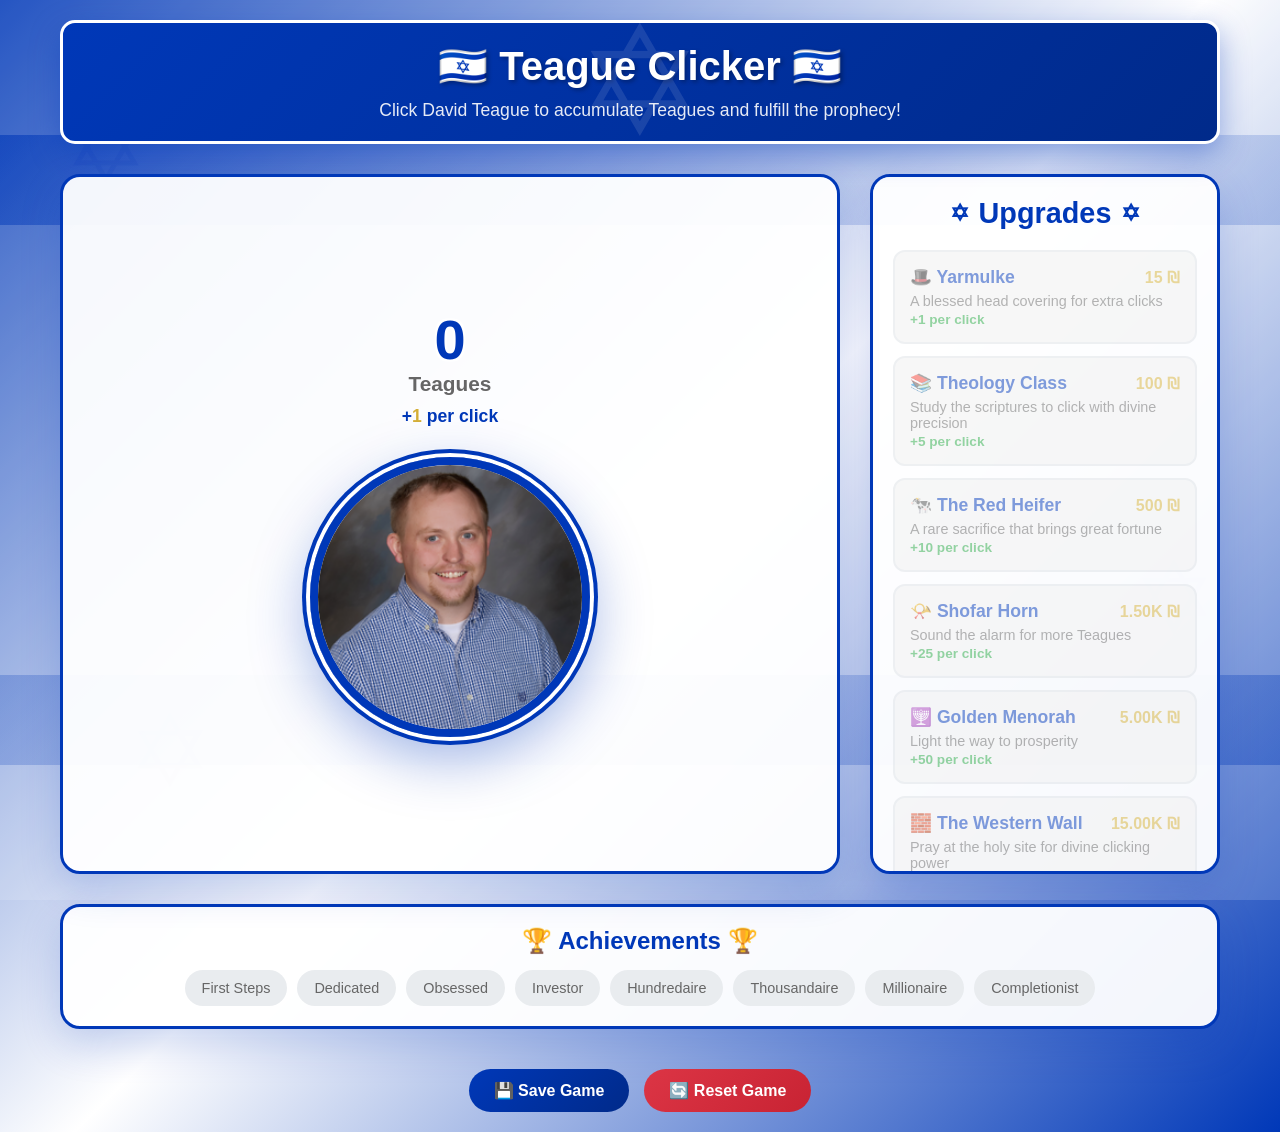
<file: TeagueClickerOG.html>
<!DOCTYPE html>
<html lang="en">
<head>
    <meta charset="UTF-8">
    <meta name="viewport" content="width=device-width, initial-scale=1.0">
    <title>Teague Clicker - The Israel Edition</title>
    <style>
        * {
            margin: 0;
            padding: 0;
            box-sizing: border-box;
        }

        @import url('https://fonts.googleapis.com/css2?family=Heebo:wght@400;700;900&display=swap');

        body {
            font-family: 'Heebo', sans-serif;
            background: linear-gradient(135deg, #0038b8 0%, #ffffff 50%, #0038b8 100%);
            min-height: 100vh;
            overflow-x: hidden;
        }

        /* Israel flag stripes background */
        .flag-bg {
            position: fixed;
            top: 0;
            left: 0;
            width: 100%;
            height: 100%;
            z-index: -1;
            background: linear-gradient(
                to bottom,
                #ffffff 0%,
                #ffffff 15%,
                #0038b8 15%,
                #0038b8 25%,
                #ffffff 25%,
                #ffffff 75%,
                #0038b8 75%,
                #0038b8 85%,
                #ffffff 85%,
                #ffffff 100%
            );
            opacity: 0.15;
        }

        /* Star of David decorations */
        .star-decoration {
            position: fixed;
            color: #0038b8;
            opacity: 0.1;
            font-size: 100px;
            z-index: -1;
            animation: float 6s ease-in-out infinite;
        }

        .star-1 { top: 10%; left: 5%; animation-delay: 0s; }
        .star-2 { top: 60%; right: 5%; animation-delay: 2s; }
        .star-3 { bottom: 10%; left: 10%; animation-delay: 4s; }

        @keyframes float {
            0%, 100% { transform: translateY(0) rotate(0deg); }
            50% { transform: translateY(-20px) rotate(10deg); }
        }

        .container {
            max-width: 1200px;
            margin: 0 auto;
            padding: 20px;
            display: grid;
            grid-template-columns: 1fr 350px;
            gap: 30px;
            min-height: 100vh;
        }

        /* Header */
        .header {
            grid-column: 1 / -1;
            text-align: center;
            background: linear-gradient(135deg, #0038b8, #002a8a);
            color: white;
            padding: 20px;
            border-radius: 15px;
            box-shadow: 0 10px 30px rgba(0, 56, 184, 0.4);
            border: 3px solid white;
            position: relative;
            overflow: hidden;
        }

        .header::before {
            content: '✡';
            position: absolute;
            font-size: 150px;
            opacity: 0.1;
            left: 50%;
            top: 50%;
            transform: translate(-50%, -50%);
        }

        .header h1 {
            font-size: 2.5em;
            font-weight: 900;
            text-shadow: 2px 2px 4px rgba(0,0,0,0.3);
            margin-bottom: 10px;
        }

        .header .subtitle {
            font-size: 1.1em;
            opacity: 0.9;
        }

        /* Main clicker area */
        .clicker-area {
            display: flex;
            flex-direction: column;
            align-items: center;
            justify-content: center;
            background: rgba(255, 255, 255, 0.95);
            border-radius: 20px;
            padding: 30px;
            box-shadow: 0 15px 40px rgba(0, 56, 184, 0.2);
            border: 3px solid #0038b8;
            position: relative;
        }

        .stats {
            text-align: center;
            margin-bottom: 30px;
        }

        .teague-count {
            font-size: 3.5em;
            font-weight: 900;
            color: #0038b8;
            text-shadow: 2px 2px 0 #fff, -2px -2px 0 #fff, 2px -2px 0 #fff, -2px 2px 0 #fff;
        }

        .teague-label {
            font-size: 1.3em;
            color: #666;
            font-weight: 700;
        }

        .per-click {
            margin-top: 10px;
            font-size: 1.1em;
            color: #0038b8;
            font-weight: 700;
        }

        .per-click span {
            color: #d4af37;
        }

        /* Clickable image */
        .clicker-container {
            position: relative;
            cursor: pointer;
            transition: transform 0.1s;
        }

        .clicker-container:active {
            transform: scale(0.95);
        }

        .clicker-image {
            width: 280px;
            height: 280px;
            border-radius: 50%;
            object-fit: cover;
            border: 8px solid #0038b8;
            box-shadow: 
                0 0 0 4px white,
                0 0 0 8px #0038b8,
                0 20px 60px rgba(0, 56, 184, 0.4);
            transition: all 0.2s;
        }

        .clicker-container:hover .clicker-image {
            box-shadow: 
                0 0 0 4px white,
                0 0 0 8px #0038b8,
                0 0 40px rgba(0, 56, 184, 0.6),
                0 25px 70px rgba(0, 56, 184, 0.5);
            transform: scale(1.02);
        }

        .clicker-container:active .clicker-image {
            transform: scale(0.95);
        }

        /* Floating text animation */
        .floating-text {
            position: absolute;
            font-weight: 900;
            font-size: 1.5em;
            color: #0038b8;
            pointer-events: none;
            animation: floatUp 1s ease-out forwards;
            text-shadow: 1px 1px 2px white;
            z-index: 100;
        }

        @keyframes floatUp {
            0% {
                opacity: 1;
                transform: translateY(0) scale(1);
            }
            100% {
                opacity: 0;
                transform: translateY(-80px) scale(1.3);
            }
        }

        /* Click ripple effect */
        .ripple {
            position: absolute;
            border-radius: 50%;
            background: rgba(0, 56, 184, 0.3);
            transform: scale(0);
            animation: rippleEffect 0.6s ease-out;
            pointer-events: none;
        }

        @keyframes rippleEffect {
            to {
                transform: scale(4);
                opacity: 0;
            }
        }

        /* Upgrades panel */
        .upgrades-panel {
            background: rgba(255, 255, 255, 0.95);
            border-radius: 20px;
            padding: 20px;
            box-shadow: 0 15px 40px rgba(0, 56, 184, 0.2);
            border: 3px solid #0038b8;
            max-height: calc(100vh - 200px);
            overflow-y: auto;
        }

        .upgrades-panel h2 {
            text-align: center;
            color: #0038b8;
            font-size: 1.8em;
            margin-bottom: 20px;
            display: flex;
            align-items: center;
            justify-content: center;
            gap: 10px;
        }

        .upgrades-panel h2::before,
        .upgrades-panel h2::after {
            content: '✡';
            font-size: 0.8em;
        }

        .upgrade {
            background: linear-gradient(135deg, #f8f9fa, #e9ecef);
            border: 2px solid #dee2e6;
            border-radius: 12px;
            padding: 15px;
            margin-bottom: 12px;
            cursor: pointer;
            transition: all 0.3s;
            position: relative;
            overflow: hidden;
        }

        .upgrade:hover:not(.locked) {
            transform: translateX(-5px);
            box-shadow: 0 5px 20px rgba(0, 56, 184, 0.2);
            border-color: #0038b8;
        }

        .upgrade.locked {
            opacity: 0.5;
            cursor: not-allowed;
            background: #f0f0f0;
        }

        .upgrade.purchased {
            background: linear-gradient(135deg, #d4edda, #c3e6cb);
            border-color: #28a745;
        }

        .upgrade.final-upgrade {
            background: linear-gradient(135deg, #fff3cd, #ffeeba);
            border-color: #d4af37;
        }

        .upgrade.final-upgrade:not(.locked):hover {
            border-color: #d4af37;
            box-shadow: 0 5px 20px rgba(212, 175, 55, 0.4);
        }

        .upgrade-header {
            display: flex;
            justify-content: space-between;
            align-items: center;
            margin-bottom: 5px;
        }

        .upgrade-name {
            font-weight: 700;
            color: #0038b8;
            font-size: 1.1em;
        }

        .upgrade-cost {
            font-weight: 900;
            color: #d4af37;
            font-size: 1em;
        }

        .upgrade-desc {
            font-size: 0.9em;
            color: #666;
        }

        .upgrade-power {
            font-size: 0.85em;
            color: #28a745;
            font-weight: 700;
            margin-top: 3px;
        }

        .upgrade-count {
            position: absolute;
            top: 5px;
            right: 10px;
            font-size: 0.75em;
            color: #666;
            font-weight: 700;
        }

        /* Progress bar for final upgrade */
        .progress-container {
            margin-top: 20px;
            padding: 15px;
            background: linear-gradient(135deg, #0038b8, #002a8a);
            border-radius: 12px;
            color: white;
        }

        .progress-label {
            text-align: center;
            font-weight: 700;
            margin-bottom: 10px;
        }

        .progress-bar {
            height: 20px;
            background: rgba(255,255,255,0.2);
            border-radius: 10px;
            overflow: hidden;
        }

        .progress-fill {
            height: 100%;
            background: linear-gradient(90deg, #d4af37, #ffd700);
            border-radius: 10px;
            transition: width 0.3s;
            display: flex;
            align-items: center;
            justify-content: flex-end;
            padding-right: 10px;
            font-size: 0.75em;
            font-weight: 700;
            color: #0038b8;
        }

        /* Achievements */
        .achievements {
            grid-column: 1 / -1;
            background: rgba(255, 255, 255, 0.95);
            border-radius: 20px;
            padding: 20px;
            box-shadow: 0 15px 40px rgba(0, 56, 184, 0.2);
            border: 3px solid #0038b8;
        }

        .achievements h2 {
            text-align: center;
            color: #0038b8;
            margin-bottom: 15px;
        }

        .achievement-list {
            display: flex;
            flex-wrap: wrap;
            gap: 10px;
            justify-content: center;
        }

        .achievement {
            background: #e9ecef;
            padding: 8px 15px;
            border-radius: 20px;
            font-size: 0.9em;
            color: #666;
            border: 2px solid transparent;
            transition: all 0.3s;
        }

        .achievement.unlocked {
            background: linear-gradient(135deg, #d4edda, #c3e6cb);
            color: #155724;
            border-color: #28a745;
            font-weight: 700;
        }

        /* Save/Reset buttons */
        .controls {
            grid-column: 1 / -1;
            display: flex;
            justify-content: center;
            gap: 15px;
            margin-top: 10px;
        }

        .btn {
            padding: 12px 25px;
            border: none;
            border-radius: 25px;
            font-weight: 700;
            cursor: pointer;
            transition: all 0.3s;
            font-size: 1em;
        }

        .btn-save {
            background: linear-gradient(135deg, #0038b8, #002a8a);
            color: white;
        }

        .btn-reset {
            background: linear-gradient(135deg, #dc3545, #c82333);
            color: white;
        }

        .btn:hover {
            transform: translateY(-3px);
            box-shadow: 0 8px 20px rgba(0,0,0,0.2);
        }

        /* Particles */
        .particle {
            position: fixed;
            pointer-events: none;
            z-index: 50;
        }

        .particle.star {
            color: #0038b8;
            font-size: 20px;
        }

        /* Responsive */
        @media (max-width: 900px) {
            .container {
                grid-template-columns: 1fr;
            }
            
            .upgrades-panel {
                max-height: none;
            }
            
            .clicker-image {
                width: 220px;
                height: 220px;
            }
            
            .teague-count {
                font-size: 2.5em;
            }
        }

        /* Scrollbar styling */
        .upgrades-panel::-webkit-scrollbar {
            width: 8px;
        }

        .upgrades-panel::-webkit-scrollbar-track {
            background: #f1f1f1;
            border-radius: 10px;
        }

        .upgrades-panel::-webkit-scrollbar-thumb {
            background: #0038b8;
            border-radius: 10px;
        }

        /* Confetti for final upgrade */
        .confetti {
            position: fixed;
            width: 10px;
            height: 10px;
            pointer-events: none;
            animation: confetti-fall 3s ease-out forwards;
        }

        @keyframes confetti-fall {
            0% {
                opacity: 1;
                transform: translateY(-100px) rotate(0deg);
            }
            100% {
                opacity: 0;
                transform: translateY(100vh) rotate(720deg);
            }
        }

        /* Victory message */
        .victory-message {
            position: fixed;
            top: 50%;
            left: 50%;
            transform: translate(-50%, -50%);
            background: linear-gradient(135deg, #0038b8, #002a8a);
            color: white;
            padding: 40px 60px;
            border-radius: 20px;
            text-align: center;
            z-index: 1000;
            box-shadow: 0 20px 60px rgba(0,0,0,0.4);
            border: 5px solid #d4af37;
            display: none;
        }

        .victory-message.show {
            display: block;
            animation: victoryPop 0.5s ease-out;
        }

        @keyframes victoryPop {
            0% { transform: translate(-50%, -50%) scale(0); }
            80% { transform: translate(-50%, -50%) scale(1.1); }
            100% { transform: translate(-50%, -50%) scale(1); }
        }

        .victory-message h2 {
            font-size: 2.5em;
            margin-bottom: 15px;
        }

        .victory-message p {
            font-size: 1.2em;
            margin-bottom: 20px;
        }

        .victory-message .btn {
            background: #d4af37;
            color: #0038b8;
        }
    </style>
</head>
<body>
    <div class="flag-bg"></div>
    <div class="star-decoration star-1">✡</div>
    <div class="star-decoration star-2">✡</div>
    <div class="star-decoration star-3">✡</div>

    <div class="container">
        <div class="header">
            <h1>🇮🇱 Teague Clicker 🇮🇱</h1>
            <p class="subtitle">Click David Teague to accumulate Teagues and fulfill the prophecy!</p>
        </div>

        <div class="clicker-area">
            <div class="stats">
                <div class="teague-count" id="teagueCount">0</div>
                <div class="teague-label">Teagues</div>
                <div class="per-click">+<span id="perClick">1</span> per click</div>
            </div>
            
            <div class="clicker-container" id="clicker">
                <img src="[data-uri]" alt="David Teague" class="clicker-image" id="clickerImage">
            </div>
        </div>

        <div class="upgrades-panel">
            <h2>Upgrades</h2>
            <div id="upgradesList"></div>
            
            <div class="progress-container">
                <div class="progress-label">Progress to Greater Israel</div>
                <div class="progress-bar">
                    <div class="progress-fill" id="progressFill" style="width: 0%">0%</div>
                </div>
            </div>
        </div>

        <div class="achievements">
            <h2>🏆 Achievements 🏆</h2>
            <div class="achievement-list" id="achievementList"></div>
        </div>

        <div class="controls">
            <button class="btn btn-save" onclick="saveGame()">💾 Save Game</button>
            <button class="btn btn-reset" onclick="resetGame()">🔄 Reset Game</button>
        </div>
    </div>

    <div class="victory-message" id="victoryMessage">
        <h2>🎉 Mazel Tov! 🎉</h2>
        <p>You have formed Greater Israel!</p>
        <p>David Teague is proud of you.</p>
        <button class="btn" onclick="closeVictory()">Continue Playing</button>
    </div>

    <script>
        // Game state
        let gameState = {
            teagues: 0,
            clickPower: 1,
            totalClicks: 0,
            totalTeagues: 0,
            upgrades: {},
            achievements: [],
            victoryShown: false
        };

        // Upgrade definitions
        const upgrades = [
            {
                id: 'yarmulke',
                name: 'Yarmulke',
                description: 'A blessed head covering for extra clicks',
                baseCost: 15,
                power: 1,
                maxCount: null,
                icon: '🎩'
            },
            {
                id: 'theology',
                name: 'Theology Class',
                description: 'Study the scriptures to click with divine precision',
                baseCost: 100,
                power: 5,
                maxCount: null,
                icon: '📚'
            },
            {
                id: 'redheifer',
                name: 'The Red Heifer',
                description: 'A rare sacrifice that brings great fortune',
                baseCost: 500,
                power: 10,
                maxCount: null,
                icon: '🐄'
            },
            {
                id: 'shofar',
                name: 'Shofar Horn',
                description: 'Sound the alarm for more Teagues',
                baseCost: 1500,
                power: 25,
                maxCount: null,
                icon: '📯'
            },
            {
                id: 'menorah',
                name: 'Golden Menorah',
                description: 'Light the way to prosperity',
                baseCost: 5000,
                power: 50,
                maxCount: null,
                icon: '🕎'
            },
            {
                id: 'westwall',
                name: 'The Western Wall',
                description: 'Pray at the holy site for divine clicking power',
                baseCost: 15000,
                power: 100,
                maxCount: null,
                icon: '🧱'
            },
            {
                id: 'telaviv',
                name: 'Tel Aviv',
                description: 'The economic powerhouse of Israel',
                baseCost: 50000,
                power: 250,
                maxCount: null,
                icon: '🏙️'
            },
            {
                id: 'mindcontrol',
                name: 'Mind Control',
                description: 'Influence others to click for you',
                baseCost: 100000,
                power: 500,
                maxCount: null,
                icon: '🧠'
            },
            {
                id: 'mossad',
                name: 'Mossad Training',
                description: 'Elite clicking techniques',
                baseCost: 200000,
                power: 1000,
                maxCount: null,
                icon: '🕵️'
            },
            {
                id: 'greaterisrael',
                name: 'Form Greater Israel',
                description: 'The ultimate goal. Fulfill the prophecy!',
                baseCost: 676767,
                power: 6767,
                maxCount: 1,
                icon: '✡️',
                isFinal: true
            }
        ];

        // Achievement definitions
        const achievements = [
            { id: 'first_click', name: 'First Steps', description: 'Click once', condition: () => gameState.totalClicks >= 1 },
            { id: 'hundred_clicks', name: 'Dedicated', description: 'Click 100 times', condition: () => gameState.totalClicks >= 100 },
            { id: 'thousand_clicks', name: 'Obsessed', description: 'Click 1,000 times', condition: () => gameState.totalClicks >= 1000 },
            { id: 'first_upgrade', name: 'Investor', description: 'Buy your first upgrade', condition: () => Object.values(gameState.upgrades).some(u => u.count > 0) },
            { id: 'hundred_teagues', name: 'Hundredaire', description: 'Earn 100 Teagues', condition: () => gameState.totalTeagues >= 100 },
            { id: 'thousand_teagues', name: 'Thousandaire', description: 'Earn 1,000 Teagues', condition: () => gameState.totalTeagues >= 1000 },
            { id: 'million_teagues', name: 'Millionaire', description: 'Earn 1,000,000 Teagues', condition: () => gameState.totalTeagues >= 1000000 },
            { id: 'all_upgrades', name: 'Completionist', description: 'Buy all upgrades', condition: () => Object.values(gameState.upgrades).length === upgrades.length }
        ];

        // Initialize game
        function init() {
            loadGame();
            loadImage();
            renderUpgrades();
            renderAchievements();
            updateDisplay();
            setupEventListeners();
        }

        // Load the clicker image (already embedded as base64)
        function loadImage() {
            // Image is already embedded in the HTML as base64
        }

        // Setup event listeners
        function setupEventListeners() {
            const clicker = document.getElementById('clicker');
            clicker.addEventListener('click', handleClick);
        }

        // Handle clicking
        function handleClick(e) {
            const amount = gameState.clickPower;
            gameState.teagues += amount;
            gameState.totalTeagues += amount;
            gameState.totalClicks++;

            // Create floating text
            createFloatingText(e.clientX, e.clientY, `+${amount}`);

            // Create ripple
            createRipple(e.clientX, e.clientY);

            // Create particles occasionally
            if (Math.random() < 0.3) {
                createParticles(e.clientX, e.clientY);
            }

            // Check achievements
            checkAchievements();

            // Update display
            updateDisplay();
            renderUpgrades();

            // Save periodically
            if (gameState.totalClicks % 10 === 0) {
                saveGame();
            }
        }

        // Create floating text
        function createFloatingText(x, y, text) {
            const el = document.createElement('div');
            el.className = 'floating-text';
            el.textContent = text;
            el.style.left = `${x - 20}px`;
            el.style.top = `${y - 40}px`;
            document.body.appendChild(el);
            setTimeout(() => el.remove(), 1000);
        }

        // Create ripple effect
        function createRipple(x, y) {
            const ripple = document.createElement('div');
            ripple.className = 'ripple';
            ripple.style.left = `${x - 50}px`;
            ripple.style.top = `${y - 50}px`;
            ripple.style.width = '100px';
            ripple.style.height = '100px';
            document.body.appendChild(ripple);
            setTimeout(() => ripple.remove(), 600);
        }

        // Create star particles
        function createParticles(x, y) {
            for (let i = 0; i < 3; i++) {
                setTimeout(() => {
                    const particle = document.createElement('div');
                    particle.className = 'particle star';
                    particle.textContent = '✡';
                    particle.style.left = `${x + (Math.random() - 0.5) * 100}px`;
                    particle.style.top = `${y + (Math.random() - 0.5) * 100}px`;
                    particle.style.animation = `floatUp ${0.8 + Math.random() * 0.5}s ease-out forwards`;
                    document.body.appendChild(particle);
                    setTimeout(() => particle.remove(), 1500);
                }, i * 100);
            }
        }

        // Create confetti
        function createConfetti() {
            const colors = ['#0038b8', '#ffffff', '#d4af37'];
            for (let i = 0; i < 100; i++) {
                setTimeout(() => {
                    const confetti = document.createElement('div');
                    confetti.className = 'confetti';
                    confetti.style.backgroundColor = colors[Math.floor(Math.random() * colors.length)];
                    confetti.style.left = `${Math.random() * 100}vw`;
                    confetti.style.animationDuration = `${2 + Math.random() * 2}s`;
                    document.body.appendChild(confetti);
                    setTimeout(() => confetti.remove(), 4000);
                }, i * 30);
            }
        }

        // Buy upgrade
        function buyUpgrade(upgradeId) {
            const upgrade = upgrades.find(u => u.id === upgradeId);
            if (!upgrade) return;

            const currentCount = gameState.upgrades[upgradeId]?.count || 0;
            
            // Check max count
            if (upgrade.maxCount && currentCount >= upgrade.maxCount) return;

            // Calculate cost (increases by 15% each purchase)
            const cost = Math.floor(upgrade.baseCost * Math.pow(1.15, currentCount));

            if (gameState.teagues >= cost) {
                gameState.teagues -= cost;
                
                if (!gameState.upgrades[upgradeId]) {
                    gameState.upgrades[upgradeId] = { count: 0 };
                }
                gameState.upgrades[upgradeId].count++;

                // Update click power
                gameState.clickPower += upgrade.power;

                // Check for final upgrade
                if (upgrade.isFinal && !gameState.victoryShown) {
                    gameState.victoryShown = true;
                    showVictory();
                }

                // Update display
                updateDisplay();
                renderUpgrades();
                checkAchievements();
                saveGame();
            }
        }

        // Render upgrades
        function renderUpgrades() {
            const container = document.getElementById('upgradesList');
            container.innerHTML = '';

            upgrades.forEach(upgrade => {
                const count = gameState.upgrades[upgrade.id]?.count || 0;
                const currentCost = Math.floor(upgrade.baseCost * Math.pow(1.15, count));
                const canAfford = gameState.teagues >= currentCost;
                const isMaxed = upgrade.maxCount && count >= upgrade.maxCount;

                const div = document.createElement('div');
                div.className = 'upgrade';
                if (!canAfford && !isMaxed) div.classList.add('locked');
                if (count > 0) div.classList.add('purchased');
                if (upgrade.isFinal) div.classList.add('final-upgrade');

                div.innerHTML = `
                    <div class="upgrade-count">${count > 0 ? `x${count}` : ''}</div>
                    <div class="upgrade-header">
                        <span class="upgrade-name">${upgrade.icon} ${upgrade.name}</span>
                        <span class="upgrade-cost">${isMaxed ? 'MAX' : formatNumber(currentCost)} ₪</span>
                    </div>
                    <div class="upgrade-desc">${upgrade.description}</div>
                    <div class="upgrade-power">+${formatNumber(upgrade.power)} per click</div>
                `;

                if (!isMaxed) {
                    div.onclick = () => buyUpgrade(upgrade.id);
                }

                container.appendChild(div);
            });

            // Update progress bar
            const progress = Math.min(100, (gameState.teagues / 676767) * 100);
            const progressFill = document.getElementById('progressFill');
            progressFill.style.width = `${progress}%`;
            progressFill.textContent = `${Math.floor(progress)}%`;
        }

        // Check achievements
        function checkAchievements() {
            let newAchievement = false;
            achievements.forEach(achievement => {
                if (!gameState.achievements.includes(achievement.id) && achievement.condition()) {
                    gameState.achievements.push(achievement.id);
                    newAchievement = true;
                }
            });
            if (newAchievement) {
                renderAchievements();
            }
        }

        // Render achievements
        function renderAchievements() {
            const container = document.getElementById('achievementList');
            container.innerHTML = '';

            achievements.forEach(achievement => {
                const div = document.createElement('div');
                div.className = 'achievement';
                if (gameState.achievements.includes(achievement.id)) {
                    div.classList.add('unlocked');
                }
                div.textContent = achievement.name;
                div.title = achievement.description;
                container.appendChild(div);
            });
        }

        // Update display
        function updateDisplay() {
            document.getElementById('teagueCount').textContent = formatNumber(gameState.teagues);
            document.getElementById('perClick').textContent = formatNumber(gameState.clickPower);
        }

        // Format large numbers
        function formatNumber(num) {
            if (num >= 1000000000) return (num / 1000000000).toFixed(2) + 'B';
            if (num >= 1000000) return (num / 1000000).toFixed(2) + 'M';
            if (num >= 1000) return (num / 1000).toFixed(2) + 'K';
            return Math.floor(num).toString();
        }

        // Show victory message
        function showVictory() {
            createConfetti();
            document.getElementById('victoryMessage').classList.add('show');
        }

        // Close victory message
        function closeVictory() {
            document.getElementById('victoryMessage').classList.remove('show');
        }

        // Save game
        function saveGame() {
            localStorage.setItem('teagueClickerSave', JSON.stringify(gameState));
        }

        // Load game
        function loadGame() {
            const saved = localStorage.getItem('teagueClickerSave');
            if (saved) {
                const loaded = JSON.parse(saved);
                gameState = { ...gameState, ...loaded };
            }
        }

        // Reset game
        function resetGame() {
            if (confirm('Are you sure you want to reset all progress? This cannot be undone!')) {
                gameState = {
                    teagues: 0,
                    clickPower: 1,
                    totalClicks: 0,
                    totalTeagues: 0,
                    upgrades: {},
                    achievements: [],
                    victoryShown: false
                };
                localStorage.removeItem('teagueClickerSave');
                updateDisplay();
                renderUpgrades();
                renderAchievements();
            }
        }

        // Initialize when DOM is ready
        document.addEventListener('DOMContentLoaded', init);

        // Auto-save every 30 seconds
        setInterval(saveGame, 30000);
    </script>
</body>
</html>
</file>
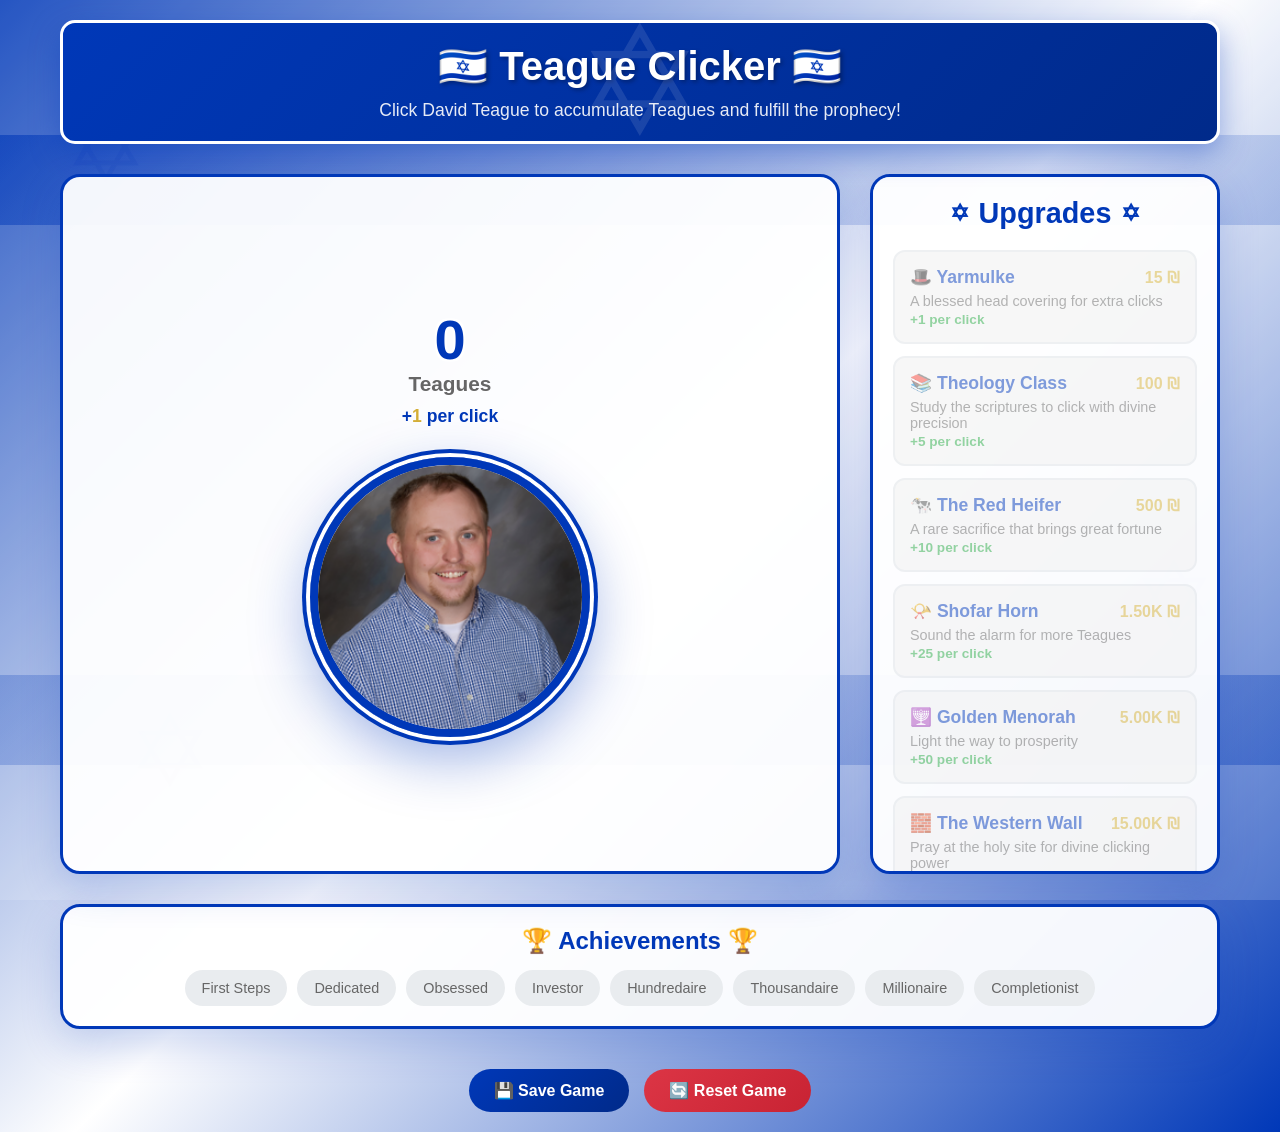
<file: TeagueClickerUpdated.html>
<!DOCTYPE html>
<html lang="en">
<head>
    <meta charset="UTF-8">
    <meta name="viewport" content="width=device-width, initial-scale=1.0">
    <title>Teague Clicker - The Israel Edition</title>
    <link href="styles.css" rel="stylesheet">
</head>
<body>
    <div class="flag-bg"></div>
    <div class="star-decoration star-1">✡</div>
    <div class="star-decoration star-2">✡</div>
    <div class="star-decoration star-3">✡</div>

    <div class="container">
        <div class="header">
            <h1>🇮🇱 Teague Clicker 🇮🇱</h1>
            <p class="subtitle">Click David Teague to accumulate Teagues and fulfill the prophecy!</p>
        </div>

        <div class="clicker-area">
            <div class="stats">
                <div class="teague-count" id="teagueCount">0</div>
                <div class="teague-label">Teagues</div>
                <div class="per-click">+<span id="perClick">1</span> per click</div>
            </div>
            
            <div class="clicker-container" id="clicker">
                <img src="[data-uri]" alt="David Teague" class="clicker-image" id="clickerImage">
            </div>
        </div>

        <div class="upgrades-panel">
            <h2>Upgrades</h2>
            <div id="upgradesList"></div>
            
            <div class="progress-container">
                <div class="progress-label">Progress to Greater Israel</div>
                <div class="progress-bar">
                    <div class="progress-fill" id="progressFill" style="width: 0%">0%</div>
                </div>
            </div>
        </div>

        <div class="achievements">
            <h2>🏆 Achievements 🏆</h2>
            <div class="achievement-list" id="achievementList"></div>
        </div>

        <div class="controls">
            <button class="btn btn-save" onclick="saveGame()">💾 Save Game</button>
            <button class="btn btn-reset" onclick="resetGame()">🔄 Reset Game</button>
        </div>
    </div>

    <div class="victory-message" id="victoryMessage">
        <h2>🎉 Mazel Tov! 🎉</h2>
        <p>You have formed Greater Israel!</p>
        <p>David Teague is proud of you.</p>
        <button class="btn" onclick="closeVictory()">Continue Playing</button>
    </div>

    <script>
        // Game state
        let gameState = {
            teagues: 0,
            clickPower: 1,
            totalClicks: 0,
            totalTeagues: 0,
            upgrades: {},
            achievements: [],
            victoryShown: false
        };

        // Upgrade definitions
        const upgrades = [
            {
                id: 'yarmulke',
                name: 'Yarmulke',
                description: 'A blessed head covering for extra clicks',
                baseCost: 15,
                power: 1,
                maxCount: null,
                icon: '🎩'
            },
            {
                id: 'theology',
                name: 'Theology Class',
                description: 'Study the scriptures to click with divine precision',
                baseCost: 100,
                power: 5,
                maxCount: null,
                icon: '📚'
            },
            {
                id: 'redheifer',
                name: 'The Red Heifer',
                description: 'A rare sacrifice that brings great fortune',
                baseCost: 500,
                power: 10,
                maxCount: null,
                icon: '🐄'
            },
            {
                id: 'shofar',
                name: 'Shofar Horn',
                description: 'Sound the alarm for more Teagues',
                baseCost: 1500,
                power: 25,
                maxCount: null,
                icon: '📯'
            },
            {
                id: 'menorah',
                name: 'Golden Menorah',
                description: 'Light the way to prosperity',
                baseCost: 5000,
                power: 50,
                maxCount: null,
                icon: '🕎'
            },
            {
                id: 'westwall',
                name: 'The Western Wall',
                description: 'Pray at the holy site for divine clicking power',
                baseCost: 15000,
                power: 100,
                maxCount: null,
                icon: '🧱'
            },
            {
                id: 'telaviv',
                name: 'Tel Aviv',
                description: 'The economic powerhouse of Israel',
                baseCost: 50000,
                power: 250,
                maxCount: null,
                icon: '🏙️'
            },
            {
                id: 'mindcontrol',
                name: 'Mind Control',
                description: 'Influence others to click for you',
                baseCost: 100000,
                power: 500,
                maxCount: null,
                icon: '🧠'
            },
            {
                id: 'mossad',
                name: 'Mossad Training',
                description: 'Elite clicking techniques',
                baseCost: 200000,
                power: 1000,
                maxCount: null,
                icon: '🕵️'
            },
            {
                id: 'greaterisrael',
                name: 'Form Greater Israel',
                description: 'The ultimate goal. Fulfill the prophecy!',
                baseCost: 676767,
                power: 6767,
                maxCount: 1,
                icon: '✡️',
                isFinal: true
            }
        ];

        // Achievement definitions
        const achievements = [
            { id: 'first_click', name: 'First Steps', description: 'Click once', condition: () => gameState.totalClicks >= 1 },
            { id: 'hundred_clicks', name: 'Dedicated', description: 'Click 100 times', condition: () => gameState.totalClicks >= 100 },
            { id: 'thousand_clicks', name: 'Obsessed', description: 'Click 1,000 times', condition: () => gameState.totalClicks >= 1000 },
            { id: 'first_upgrade', name: 'Investor', description: 'Buy your first upgrade', condition: () => Object.values(gameState.upgrades).some(u => u.count > 0) },
            { id: 'hundred_teagues', name: 'Hundredaire', description: 'Earn 100 Teagues', condition: () => gameState.totalTeagues >= 100 },
            { id: 'thousand_teagues', name: 'Thousandaire', description: 'Earn 1,000 Teagues', condition: () => gameState.totalTeagues >= 1000 },
            { id: 'million_teagues', name: 'Millionaire', description: 'Earn 1,000,000 Teagues', condition: () => gameState.totalTeagues >= 1000000 },
            { id: 'all_upgrades', name: 'Completionist', description: 'Buy all upgrades', condition: () => Object.values(gameState.upgrades).length === upgrades.length }
        ];

        // Initialize game
        function init() {
            loadGame();
            loadImage();
            renderUpgrades();
            renderAchievements();
            updateDisplay();
            setupEventListeners();
        }

        // Load the clicker image (already embedded as base64)
        function loadImage() {
            // Image is already embedded in the HTML as base64
        }

        // Setup event listeners
        function setupEventListeners() {
            const clicker = document.getElementById('clicker');
            clicker.addEventListener('click', handleClick);
        }

        // Handle clicking
        function handleClick(e) {
            const amount = gameState.clickPower;
            gameState.teagues += amount;
            gameState.totalTeagues += amount;
            gameState.totalClicks++;

            // Create floating text
            createFloatingText(e.clientX, e.clientY, `+${amount}`);

            // Create ripple
            createRipple(e.clientX, e.clientY);

            // Create particles occasionally
            if (Math.random() < 0.3) {
                createParticles(e.clientX, e.clientY);
            }

            // Check achievements
            checkAchievements();

            // Update display
            updateDisplay();
            renderUpgrades();

            // Save periodically
            if (gameState.totalClicks % 10 === 0) {
                saveGame();
            }
        }

        // Create floating text
        function createFloatingText(x, y, text) {
            const el = document.createElement('div');
            el.className = 'floating-text';
            el.textContent = text;
            el.style.left = `${x - 20}px`;
            el.style.top = `${y - 40}px`;
            document.body.appendChild(el);
            setTimeout(() => el.remove(), 1000);
        }

        // Create ripple effect
        function createRipple(x, y) {
            const ripple = document.createElement('div');
            ripple.className = 'ripple';
            ripple.style.left = `${x - 50}px`;
            ripple.style.top = `${y - 50}px`;
            ripple.style.width = '100px';
            ripple.style.height = '100px';
            document.body.appendChild(ripple);
            setTimeout(() => ripple.remove(), 600);
        }

        // Create star particles
        function createParticles(x, y) {
            for (let i = 0; i < 3; i++) {
                setTimeout(() => {
                    const particle = document.createElement('div');
                    particle.className = 'particle star';
                    particle.textContent = '✡';
                    particle.style.left = `${x + (Math.random() - 0.5) * 100}px`;
                    particle.style.top = `${y + (Math.random() - 0.5) * 100}px`;
                    particle.style.animation = `floatUp ${0.8 + Math.random() * 0.5}s ease-out forwards`;
                    document.body.appendChild(particle);
                    setTimeout(() => particle.remove(), 1500);
                }, i * 100);
            }
        }

        // Create confetti
        function createConfetti() {
            const colors = ['#0038b8', '#ffffff', '#d4af37'];
            for (let i = 0; i < 100; i++) {
                setTimeout(() => {
                    const confetti = document.createElement('div');
                    confetti.className = 'confetti';
                    confetti.style.backgroundColor = colors[Math.floor(Math.random() * colors.length)];
                    confetti.style.left = `${Math.random() * 100}vw`;
                    confetti.style.animationDuration = `${2 + Math.random() * 2}s`;
                    document.body.appendChild(confetti);
                    setTimeout(() => confetti.remove(), 4000);
                }, i * 30);
            }
        }

        // Buy upgrade
        function buyUpgrade(upgradeId) {
            const upgrade = upgrades.find(u => u.id === upgradeId);
            if (!upgrade) return;

            const currentCount = gameState.upgrades[upgradeId]?.count || 0;
            
            // Check max count
            if (upgrade.maxCount && currentCount >= upgrade.maxCount) return;

            // Calculate cost (increases by 15% each purchase)
            const cost = Math.floor(upgrade.baseCost * Math.pow(1.15, currentCount));

            if (gameState.teagues >= cost) {
                gameState.teagues -= cost;
                
                if (!gameState.upgrades[upgradeId]) {
                    gameState.upgrades[upgradeId] = { count: 0 };
                }
                gameState.upgrades[upgradeId].count++;

                // Update click power
                gameState.clickPower += upgrade.power;

                // Check for final upgrade
                if (upgrade.isFinal && !gameState.victoryShown) {
                    gameState.victoryShown = true;
                    showVictory();
                }

                // Update display
                updateDisplay();
                renderUpgrades();
                checkAchievements();
                saveGame();
            }
        }

        // Render upgrades
        function renderUpgrades() {
            const container = document.getElementById('upgradesList');
            container.innerHTML = '';

            upgrades.forEach(upgrade => {
                const count = gameState.upgrades[upgrade.id]?.count || 0;
                const currentCost = Math.floor(upgrade.baseCost * Math.pow(1.15, count));
                const canAfford = gameState.teagues >= currentCost;
                const isMaxed = upgrade.maxCount && count >= upgrade.maxCount;

                const div = document.createElement('div');
                div.className = 'upgrade';
                if (!canAfford && !isMaxed) div.classList.add('locked');
                if (count > 0) div.classList.add('purchased');
                if (upgrade.isFinal) div.classList.add('final-upgrade');

                div.innerHTML = `
                    <div class="upgrade-count">${count > 0 ? `x${count}` : ''}</div>
                    <div class="upgrade-header">
                        <span class="upgrade-name">${upgrade.icon} ${upgrade.name}</span>
                        <span class="upgrade-cost">${isMaxed ? 'MAX' : formatNumber(currentCost)} ₪</span>
                    </div>
                    <div class="upgrade-desc">${upgrade.description}</div>
                    <div class="upgrade-power">+${formatNumber(upgrade.power)} per click</div>
                `;

                if (!isMaxed) {
                    div.onclick = () => buyUpgrade(upgrade.id);
                }

                container.appendChild(div);
            });

            // Update progress bar
            const progress = Math.min(100, (gameState.teagues / 676767) * 100);
            const progressFill = document.getElementById('progressFill');
            progressFill.style.width = `${progress}%`;
            progressFill.textContent = `${Math.floor(progress)}%`;
        }

        // Check achievements
        function checkAchievements() {
            let newAchievement = false;
            achievements.forEach(achievement => {
                if (!gameState.achievements.includes(achievement.id) && achievement.condition()) {
                    gameState.achievements.push(achievement.id);
                    newAchievement = true;
                }
            });
            if (newAchievement) {
                renderAchievements();
            }
        }

        // Render achievements
        function renderAchievements() {
            const container = document.getElementById('achievementList');
            container.innerHTML = '';

            achievements.forEach(achievement => {
                const div = document.createElement('div');
                div.className = 'achievement';
                if (gameState.achievements.includes(achievement.id)) {
                    div.classList.add('unlocked');
                }
                div.textContent = achievement.name;
                div.title = achievement.description;
                container.appendChild(div);
            });
        }

        // Update display
        function updateDisplay() {
            document.getElementById('teagueCount').textContent = formatNumber(gameState.teagues);
            document.getElementById('perClick').textContent = formatNumber(gameState.clickPower);
        }

        // Format large numbers
        function formatNumber(num) {
            if (num >= 1000000000) return (num / 1000000000).toFixed(2) + 'B';
            if (num >= 1000000) return (num / 1000000).toFixed(2) + 'M';
            if (num >= 1000) return (num / 1000).toFixed(2) + 'K';
            return Math.floor(num).toString();
        }

        // Show victory message
        function showVictory() {
            createConfetti();
            document.getElementById('victoryMessage').classList.add('show');
        }

        // Close victory message
        function closeVictory() {
            document.getElementById('victoryMessage').classList.remove('show');
        }

        // Save game
        function saveGame() {
            localStorage.setItem('teagueClickerSave', JSON.stringify(gameState));
        }

        // Load game
        function loadGame() {
            const saved = localStorage.getItem('teagueClickerSave');
            if (saved) {
                const loaded = JSON.parse(saved);
                gameState = { ...gameState, ...loaded };
            }
        }

        // Reset game
        function resetGame() {
            if (confirm('Are you sure you want to reset all progress? This cannot be undone!')) {
                gameState = {
                    teagues: 0,
                    clickPower: 1,
                    totalClicks: 0,
                    totalTeagues: 0,
                    upgrades: {},
                    achievements: [],
                    victoryShown: false
                };
                localStorage.removeItem('teagueClickerSave');
                updateDisplay();
                renderUpgrades();
                renderAchievements();
            }
        }

        // Initialize when DOM is ready
        document.addEventListener('DOMContentLoaded', init);

        // Auto-save every 30 seconds
        setInterval(saveGame, 30000);
    </script>
</body>
</html>
</file>
<file: tetrisStyles.css>
* {
            margin: 0;
            padding: 0;
            box-sizing: border-box;
        }

        @import url('https://fonts.googleapis.com/css2?family=Heebo:wght@400;700;900&display=swap');

        body {
            font-family: 'Heebo', sans-serif;
            background: linear-gradient(135deg, #0038b8 0%, #ffffff 50%, #0038b8 100%);
            min-height: 100vh;
            overflow-x: hidden;
        }

        /* Israel flag stripes background */
        .flag-bg {
            position: fixed;
            top: 0;
            left: 0;
            width: 100%;
            height: 100%;
            z-index: -1;
            background: linear-gradient(
                to bottom,
                #ffffff 0%,
                #ffffff 15%,
                #0038b8 15%,
                #0038b8 25%,
                #ffffff 25%,
                #ffffff 75%,
                #0038b8 75%,
                #0038b8 85%,
                #ffffff 85%,
                #ffffff 100%
            );
            opacity: 0.15;
        }

        /* Star of David decorations */
        .star-decoration {
            position: fixed;
            color: #0038b8;
            opacity: 0.1;
            font-size: 100px;
            z-index: -1;
            animation: float 6s ease-in-out infinite;
        }

        .star-1 { top: 10%; left: 5%; animation-delay: 0s; }
        .star-2 { top: 60%; right: 5%; animation-delay: 2s; }
        .star-3 { bottom: 10%; left: 10%; animation-delay: 4s; }

        @keyframes float {
            0%, 100% { transform: translateY(0) rotate(0deg); }
            50% { transform: translateY(-20px) rotate(10deg); }
        }

        .container {
            max-width: 1200px;
            margin: 0 auto;
            padding: 20px;
            display: grid;
            grid-template-columns: 1fr 350px;
            gap: 30px;
            min-height: 100vh;
        }

        /* Header */
        .header {
            grid-column: 1 / -1;
            text-align: center;
            background: linear-gradient(135deg, #0038b8, #002a8a);
            color: white;
            padding: 20px;
            border-radius: 15px;
            box-shadow: 0 10px 30px rgba(0, 56, 184, 0.4);
            border: 3px solid white;
            position: relative;
            overflow: hidden;
        }

        .header::before {
            content: '✡';
            position: absolute;
            font-size: 150px;
            opacity: 0.1;
            left: 50%;
            top: 50%;
            transform: translate(-50%, -50%);
        }

        .header h1 {
            font-size: 2.5em;
            font-weight: 900;
            text-shadow: 2px 2px 4px rgba(0,0,0,0.3);
            margin-bottom: 10px;
        }

        .header .subtitle {
            font-size: 1.1em;
            opacity: 0.9;
        }

        /* Main clicker area */
        .gameArea {
            display: flex;
            flex-direction: column;
            align-items: center;
            justify-content: center;
            background: rgba(255, 255, 255, 0.95);
            border-radius: 20px;
            padding: 30px;
            box-shadow: 0 15px 40px rgba(0, 56, 184, 0.2);
            border: 3px solid #0038b8;
            position: relative;
        }

        .stats {
            text-align: center;
            margin-bottom: 30px;
        }

        .teague-count {
            font-size: 3.5em;
            font-weight: 900;
            color: #0038b8;
            text-shadow: 2px 2px 0 #fff, -2px -2px 0 #fff, 2px -2px 0 #fff, -2px 2px 0 #fff;
        }

        .teague-label {
            font-size: 1.3em;
            color: #666;
            font-weight: 700;
        }

        .per-click {
            margin-top: 10px;
            font-size: 1.1em;
            color: #0038b8;
            font-weight: 700;
        }

        .per-click span {
            color: #d4af37;
        }

        /* Clickable image */
        .game-container {
            position: relative;
            cursor: pointer;
            transition: transform 0.1s;
        }

        .clicker-container:active {
            transform: scale(0.95);
        }

        .clicker-image {
            width: 280px;
            height: 280px;
            border-radius: 50%;
            object-fit: cover;
            border: 8px solid #0038b8;
            box-shadow: 
                0 0 0 4px white,
                0 0 0 8px #0038b8,
                0 20px 60px rgba(0, 56, 184, 0.4);
            transition: all 0.2s;
        }

        .clicker-container:hover .clicker-image {
            box-shadow: 
                0 0 0 4px white,
                0 0 0 8px #0038b8,
                0 0 40px rgba(0, 56, 184, 0.6),
                0 25px 70px rgba(0, 56, 184, 0.5);
            transform: scale(1.02);
        }

        .clicker-container:active .clicker-image {
            transform: scale(0.95);
        }

        /* Floating text animation */
        .floating-text {
            position: absolute;
            font-weight: 900;
            font-size: 1.5em;
            color: #0038b8;
            pointer-events: none;
            animation: floatUp 1s ease-out forwards;
            text-shadow: 1px 1px 2px white;
            z-index: 100;
        }

        @keyframes floatUp {
            0% {
                opacity: 1;
                transform: translateY(0) scale(1);
            }
            100% {
                opacity: 0;
                transform: translateY(-80px) scale(1.3);
            }
        }

        /* Click ripple effect */
        .ripple {
            position: absolute;
            border-radius: 50%;
            background: rgba(0, 56, 184, 0.3);
            transform: scale(0);
            animation: rippleEffect 0.6s ease-out;
            pointer-events: none;
        }

        @keyframes rippleEffect {
            to {
                transform: scale(4);
                opacity: 0;
            }
        }


        /* Achievements */
        .achievements {
            grid-column: 1 / -1;
            background: rgba(255, 255, 255, 0.95);
            border-radius: 20px;
            padding: 20px;
            box-shadow: 0 15px 40px rgba(0, 56, 184, 0.2);
            border: 3px solid #0038b8;
        }

        .achievements h2 {
            text-align: center;
            color: #0038b8;
            margin-bottom: 15px;
        }

        .achievement-list {
            display: flex;
            flex-wrap: wrap;
            gap: 10px;
            justify-content: center;
        }

        .achievement {
            background: #e9ecef;
            padding: 8px 15px;
            border-radius: 20px;
            font-size: 0.9em;
            color: #666;
            border: 2px solid transparent;
            transition: all 0.3s;
        }

        .achievement.unlocked {
            background: linear-gradient(135deg, #d4edda, #c3e6cb);
            color: #155724;
            border-color: #28a745;
            font-weight: 700;
        }

        /* Save/Reset buttons */
        .controls {
            grid-column: 1 / -1;
            display: flex;
            justify-content: center;
            gap: 15px;
            margin-top: 10px;
        }

        .btn {
            padding: 12px 25px;
            border: none;
            border-radius: 25px;
            font-weight: 700;
            cursor: pointer;
            transition: all 0.3s;
            font-size: 1em;
        }

        .btn-save {
            background: linear-gradient(135deg, #0038b8, #002a8a);
            color: white;
        }

        .btn-reset {
            background: linear-gradient(135deg, #dc3545, #c82333);
            color: white;
        }

        .btn:hover {
            transform: translateY(-3px);
            box-shadow: 0 8px 20px rgba(0,0,0,0.2);
        }

        /* Particles */
        .particle {
            position: fixed;
            pointer-events: none;
            z-index: 50;
        }

        .particle.star {
            color: #0038b8;
            font-size: 20px;
        }

        /* Responsive */
        @media (max-width: 900px) {
            .container {
                grid-template-columns: 1fr;
            }
          
            .clicker-image {
                width: 220px;
                height: 220px;
            }
            
            .teague-count {
                font-size: 2.5em;
            }
        }

        /* Confetti for final upgrade */
        .confetti {
            position: fixed;
            width: 10px;
            height: 10px;
            pointer-events: none;
            animation: confetti-fall 3s ease-out forwards;
        }

        @keyframes confetti-fall {
            0% {
                opacity: 1;
                transform: translateY(-100px) rotate(0deg);
            }
            100% {
                opacity: 0;
                transform: translateY(100vh) rotate(720deg);
            }
        }

        /* Victory message */
        .victory-message {
            position: fixed;
            top: 50%;
            left: 50%;
            transform: translate(-50%, -50%);
            background: linear-gradient(135deg, #0038b8, #002a8a);
            color: white;
            padding: 40px 60px;
            border-radius: 20px;
            text-align: center;
            z-index: 1000;
            box-shadow: 0 20px 60px rgba(0,0,0,0.4);
            border: 5px solid #d4af37;
            display: none;
        }

        .victory-message.show {
            display: block;
            animation: victoryPop 0.5s ease-out;
        }

        @keyframes victoryPop {
            0% { transform: translate(-50%, -50%) scale(0); }
            80% { transform: translate(-50%, -50%) scale(1.1); }
            100% { transform: translate(-50%, -50%) scale(1); }
        }

        .victory-message h2 {
            font-size: 2.5em;
            margin-bottom: 15px;
        }

        .victory-message p {
            font-size: 1.2em;
            margin-bottom: 20px;
        }

        .victory-message .btn {
            background: #d4af37;
            color: #0038b8;
        }
</file>
<file: styles.css>
* {
            margin: 0;
            padding: 0;
            box-sizing: border-box;
        }

        @import url('https://fonts.googleapis.com/css2?family=Heebo:wght@400;700;900&display=swap');

        body {
            font-family: 'Heebo', sans-serif;
            background: linear-gradient(135deg, #0038b8 0%, #ffffff 50%, #0038b8 100%);
            min-height: 100vh;
            overflow-x: hidden;
        }

        /* Israel flag stripes background */
        .flag-bg {
            position: fixed;
            top: 0;
            left: 0;
            width: 100%;
            height: 100%;
            z-index: -1;
            background: linear-gradient(
                to bottom,
                #ffffff 0%,
                #ffffff 15%,
                #0038b8 15%,
                #0038b8 25%,
                #ffffff 25%,
                #ffffff 75%,
                #0038b8 75%,
                #0038b8 85%,
                #ffffff 85%,
                #ffffff 100%
            );
            opacity: 0.15;
        }

        /* Star of David decorations */
        .star-decoration {
            position: fixed;
            color: #0038b8;
            opacity: 0.1;
            font-size: 100px;
            z-index: -1;
            animation: float 6s ease-in-out infinite;
        }

        .star-1 { top: 10%; left: 5%; animation-delay: 0s; }
        .star-2 { top: 60%; right: 5%; animation-delay: 2s; }
        .star-3 { bottom: 10%; left: 10%; animation-delay: 4s; }

        @keyframes float {
            0%, 100% { transform: translateY(0) rotate(0deg); }
            50% { transform: translateY(-20px) rotate(10deg); }
        }

        .container {
            max-width: 1200px;
            margin: 0 auto;
            padding: 20px;
            display: grid;
            grid-template-columns: 1fr 350px;
            gap: 30px;
            min-height: 100vh;
        }

        /* Header */
        .header {
            grid-column: 1 / -1;
            text-align: center;
            background: linear-gradient(135deg, #0038b8, #002a8a);
            color: white;
            padding: 20px;
            border-radius: 15px;
            box-shadow: 0 10px 30px rgba(0, 56, 184, 0.4);
            border: 3px solid white;
            position: relative;
            overflow: hidden;
        }

        .header::before {
            content: '✡';
            position: absolute;
            font-size: 150px;
            opacity: 0.1;
            left: 50%;
            top: 50%;
            transform: translate(-50%, -50%);
        }

        .header h1 {
            font-size: 2.5em;
            font-weight: 900;
            text-shadow: 2px 2px 4px rgba(0,0,0,0.3);
            margin-bottom: 10px;
        }

        .header .subtitle {
            font-size: 1.1em;
            opacity: 0.9;
        }

        /* Main clicker area */
        .clicker-area {
            display: flex;
            flex-direction: column;
            align-items: center;
            justify-content: center;
            background: rgba(255, 255, 255, 0.95);
            border-radius: 20px;
            padding: 30px;
            box-shadow: 0 15px 40px rgba(0, 56, 184, 0.2);
            border: 3px solid #0038b8;
            position: relative;
        }

        .stats {
            text-align: center;
            margin-bottom: 30px;
        }

        .teague-count {
            font-size: 3.5em;
            font-weight: 900;
            color: #0038b8;
            text-shadow: 2px 2px 0 #fff, -2px -2px 0 #fff, 2px -2px 0 #fff, -2px 2px 0 #fff;
        }

        .teague-label {
            font-size: 1.3em;
            color: #666;
            font-weight: 700;
        }

        .per-click {
            margin-top: 10px;
            font-size: 1.1em;
            color: #0038b8;
            font-weight: 700;
        }

        .per-click span {
            color: #d4af37;
        }

        /* Clickable image */
        .clicker-container {
            position: relative;
            cursor: pointer;
            transition: transform 0.1s;
        }

        .clicker-container:active {
            transform: scale(0.95);
        }

        .clicker-image {
            width: 280px;
            height: 280px;
            border-radius: 50%;
            object-fit: cover;
            border: 8px solid #0038b8;
            box-shadow: 
                0 0 0 4px white,
                0 0 0 8px #0038b8,
                0 20px 60px rgba(0, 56, 184, 0.4);
            transition: all 0.2s;
        }

        .clicker-container:hover .clicker-image {
            box-shadow: 
                0 0 0 4px white,
                0 0 0 8px #0038b8,
                0 0 40px rgba(0, 56, 184, 0.6),
                0 25px 70px rgba(0, 56, 184, 0.5);
            transform: scale(1.02);
        }

        .clicker-container:active .clicker-image {
            transform: scale(0.95);
        }

        /* Floating text animation */
        .floating-text {
            position: absolute;
            font-weight: 900;
            font-size: 1.5em;
            color: #0038b8;
            pointer-events: none;
            animation: floatUp 1s ease-out forwards;
            text-shadow: 1px 1px 2px white;
            z-index: 100;
        }

        @keyframes floatUp {
            0% {
                opacity: 1;
                transform: translateY(0) scale(1);
            }
            100% {
                opacity: 0;
                transform: translateY(-80px) scale(1.3);
            }
        }

        /* Click ripple effect */
        .ripple {
            position: absolute;
            border-radius: 50%;
            background: rgba(0, 56, 184, 0.3);
            transform: scale(0);
            animation: rippleEffect 0.6s ease-out;
            pointer-events: none;
        }

        @keyframes rippleEffect {
            to {
                transform: scale(4);
                opacity: 0;
            }
        }

        /* Upgrades panel */
        .upgrades-panel {
            background: rgba(255, 255, 255, 0.95);
            border-radius: 20px;
            padding: 20px;
            box-shadow: 0 15px 40px rgba(0, 56, 184, 0.2);
            border: 3px solid #0038b8;
            max-height: calc(100vh - 200px);
            overflow-y: auto;
        }

        .upgrades-panel h2 {
            text-align: center;
            color: #0038b8;
            font-size: 1.8em;
            margin-bottom: 20px;
            display: flex;
            align-items: center;
            justify-content: center;
            gap: 10px;
        }

        .upgrades-panel h2::before,
        .upgrades-panel h2::after {
            content: '✡';
            font-size: 0.8em;
        }

        .upgrade {
            background: linear-gradient(135deg, #f8f9fa, #e9ecef);
            border: 2px solid #dee2e6;
            border-radius: 12px;
            padding: 15px;
            margin-bottom: 12px;
            cursor: pointer;
            transition: all 0.3s;
            position: relative;
            overflow: hidden;
        }

        .upgrade:hover:not(.locked) {
            transform: translateX(-5px);
            box-shadow: 0 5px 20px rgba(0, 56, 184, 0.2);
            border-color: #0038b8;
        }

        .upgrade.locked {
            opacity: 0.5;
            cursor: not-allowed;
            background: #f0f0f0;
        }

        .upgrade.purchased {
            background: linear-gradient(135deg, #d4edda, #c3e6cb);
            border-color: #28a745;
        }

        .upgrade.final-upgrade {
            background: linear-gradient(135deg, #fff3cd, #ffeeba);
            border-color: #d4af37;
        }

        .upgrade.final-upgrade:not(.locked):hover {
            border-color: #d4af37;
            box-shadow: 0 5px 20px rgba(212, 175, 55, 0.4);
        }

        .upgrade-header {
            display: flex;
            justify-content: space-between;
            align-items: center;
            margin-bottom: 5px;
        }

        .upgrade-name {
            font-weight: 700;
            color: #0038b8;
            font-size: 1.1em;
        }

        .upgrade-cost {
            font-weight: 900;
            color: #d4af37;
            font-size: 1em;
        }

        .upgrade-desc {
            font-size: 0.9em;
            color: #666;
        }

        .upgrade-power {
            font-size: 0.85em;
            color: #28a745;
            font-weight: 700;
            margin-top: 3px;
        }

        .upgrade-count {
            position: absolute;
            top: 5px;
            right: 10px;
            font-size: 0.75em;
            color: #666;
            font-weight: 700;
        }

        /* Progress bar for final upgrade */
        .progress-container {
            margin-top: 20px;
            padding: 15px;
            background: linear-gradient(135deg, #0038b8, #002a8a);
            border-radius: 12px;
            color: white;
        }

        .progress-label {
            text-align: center;
            font-weight: 700;
            margin-bottom: 10px;
        }

        .progress-bar {
            height: 20px;
            background: rgba(255,255,255,0.2);
            border-radius: 10px;
            overflow: hidden;
        }

        .progress-fill {
            height: 100%;
            background: linear-gradient(90deg, #d4af37, #ffd700);
            border-radius: 10px;
            transition: width 0.3s;
            display: flex;
            align-items: center;
            justify-content: flex-end;
            padding-right: 10px;
            font-size: 0.75em;
            font-weight: 700;
            color: #0038b8;
        }

        /* Achievements */
        .achievements {
            grid-column: 1 / -1;
            background: rgba(255, 255, 255, 0.95);
            border-radius: 20px;
            padding: 20px;
            box-shadow: 0 15px 40px rgba(0, 56, 184, 0.2);
            border: 3px solid #0038b8;
        }

        .achievements h2 {
            text-align: center;
            color: #0038b8;
            margin-bottom: 15px;
        }

        .achievement-list {
            display: flex;
            flex-wrap: wrap;
            gap: 10px;
            justify-content: center;
        }

        .achievement {
            background: #e9ecef;
            padding: 8px 15px;
            border-radius: 20px;
            font-size: 0.9em;
            color: #666;
            border: 2px solid transparent;
            transition: all 0.3s;
        }

        .achievement.unlocked {
            background: linear-gradient(135deg, #d4edda, #c3e6cb);
            color: #155724;
            border-color: #28a745;
            font-weight: 700;
        }

        /* Save/Reset buttons */
        .controls {
            grid-column: 1 / -1;
            display: flex;
            justify-content: center;
            gap: 15px;
            margin-top: 10px;
        }

        .btn {
            padding: 12px 25px;
            border: none;
            border-radius: 25px;
            font-weight: 700;
            cursor: pointer;
            transition: all 0.3s;
            font-size: 1em;
        }

        .btn-save {
            background: linear-gradient(135deg, #0038b8, #002a8a);
            color: white;
        }

        .btn-reset {
            background: linear-gradient(135deg, #dc3545, #c82333);
            color: white;
        }

        .btn:hover {
            transform: translateY(-3px);
            box-shadow: 0 8px 20px rgba(0,0,0,0.2);
        }

        /* Particles */
        .particle {
            position: fixed;
            pointer-events: none;
            z-index: 50;
        }

        .particle.star {
            color: #0038b8;
            font-size: 20px;
        }

        /* Responsive */
        @media (max-width: 900px) {
            .container {
                grid-template-columns: 1fr;
            }
            
            .upgrades-panel {
                max-height: none;
            }
            
            .clicker-image {
                width: 220px;
                height: 220px;
            }
            
            .teague-count {
                font-size: 2.5em;
            }
        }

        /* Scrollbar styling */
        .upgrades-panel::-webkit-scrollbar {
            width: 8px;
        }

        .upgrades-panel::-webkit-scrollbar-track {
            background: #f1f1f1;
            border-radius: 10px;
        }

        .upgrades-panel::-webkit-scrollbar-thumb {
            background: #0038b8;
            border-radius: 10px;
        }

        /* Confetti for final upgrade */
        .confetti {
            position: fixed;
            width: 10px;
            height: 10px;
            pointer-events: none;
            animation: confetti-fall 3s ease-out forwards;
        }

        @keyframes confetti-fall {
            0% {
                opacity: 1;
                transform: translateY(-100px) rotate(0deg);
            }
            100% {
                opacity: 0;
                transform: translateY(100vh) rotate(720deg);
            }
        }

        /* Victory message */
        .victory-message {
            position: fixed;
            top: 50%;
            left: 50%;
            transform: translate(-50%, -50%);
            background: linear-gradient(135deg, #0038b8, #002a8a);
            color: white;
            padding: 40px 60px;
            border-radius: 20px;
            text-align: center;
            z-index: 1000;
            box-shadow: 0 20px 60px rgba(0,0,0,0.4);
            border: 5px solid #d4af37;
            display: none;
        }

        .victory-message.show {
            display: block;
            animation: victoryPop 0.5s ease-out;
        }

        @keyframes victoryPop {
            0% { transform: translate(-50%, -50%) scale(0); }
            80% { transform: translate(-50%, -50%) scale(1.1); }
            100% { transform: translate(-50%, -50%) scale(1); }
        }

        .victory-message h2 {
            font-size: 2.5em;
            margin-bottom: 15px;
        }

        .victory-message p {
            font-size: 1.2em;
            margin-bottom: 20px;
        }

        .victory-message .btn {
            background: #d4af37;
            color: #0038b8;
        }
</file>
